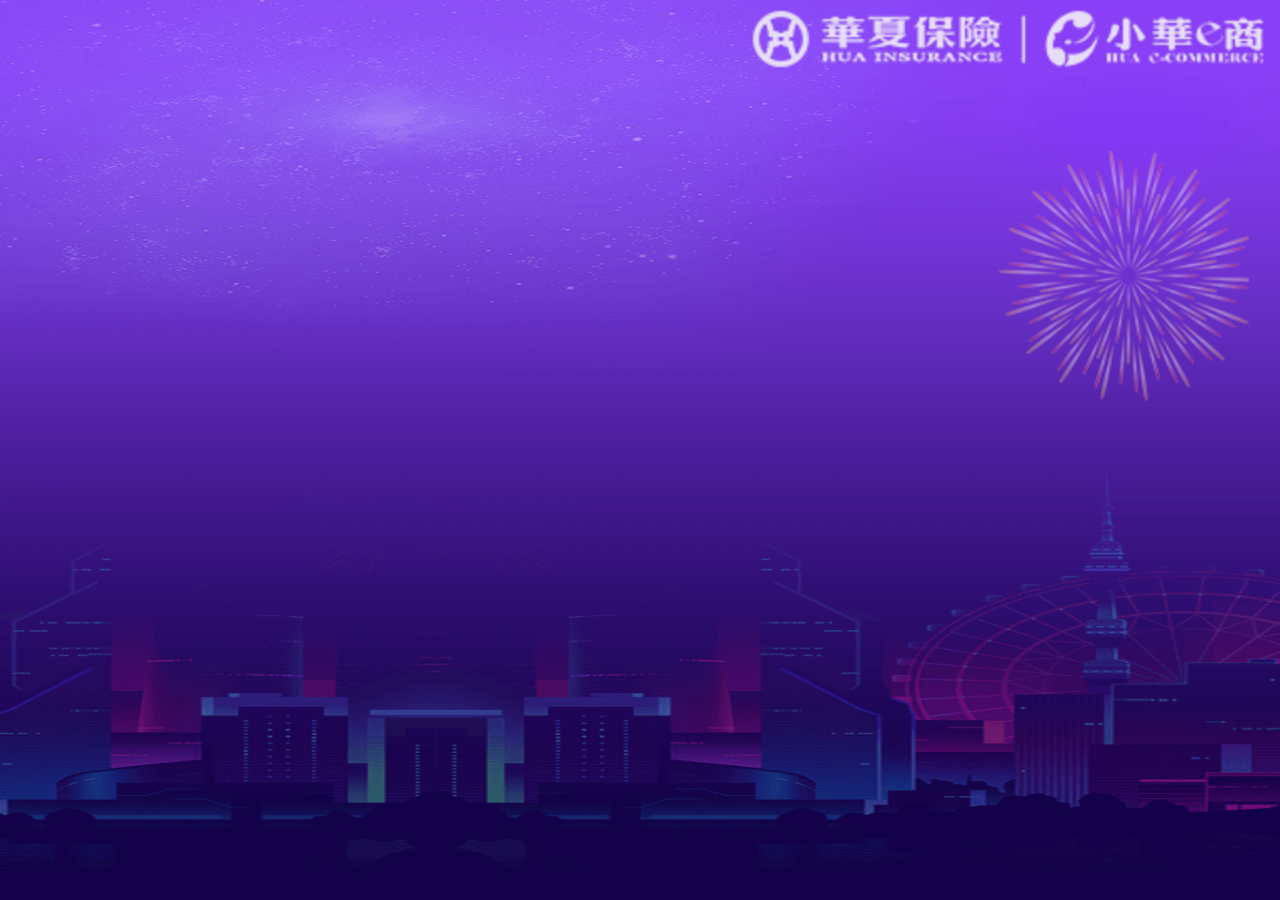
<file: 2.经典案例/女神节/index.html>
<!DOCTYPE html>
<html lang="en">
<head>
    <meta charset="UTF-8">
    <title>女神节</title>
    <meta http-equiv="X-UA-Compatible" content="IE=edge,chrome=1"/>
    <meta name = "viewport" content="width=device-width,initial-scale=1,minimum-scale=1,maximum-scale=1,user-scalable=no"/>
    <meta name="apple-mobile-web-app-capable" content="yes"/>
    <meta name="apple-mobile-web-app-status-bar-style" content="black"/>
    <link rel="stylesheet" href="css/index.css">
</head>
<body>
    <div class="page-1">
        <img class="logo" src="images/b-logo.png" alt="">
        <div class="title">
            <img src="images/b-progress.png">
            <p>载入中，请稍后</p>
        </div>
        <img class="title1" src="images/b-title1.png">
        <div class="ballot">
            <img src="images/b-shake.png">
        </div>
        <img class="bottom1" src="images/b-bottom1.png">
        <div class="fire"></div>
        <div class="qian">
            <img src="images/b-qian.png">
            <p></p>
        </div>
    </div>
    <div class="page-2">
        <img class="result" src="images/b-linzhiling.png">
        <p>女神表示，快送给自己或者你生命中的她一份美丽宝， 像女神般容颜永驻</p>
        <p class="ad">华夏美丽宝献礼魅力女人的乳腺癌专属保障</p>
        <div class="treasure"></div>
        <div class="share"></div>
    </div>
    <div class="mask"></div>
    <div class="light"></div>
    <div class="share-pan">
        <img src="images/b-share.png">
    </div>

    <audio autoplay="false">
        <source src="images/haapy.mp3" type="audio/mpeg">
    </audio>

    <script src="js/jquery.js"></script>
    <script src="js/adapt.js"></script>
    <script src="js/index.js"></script>
</body>
</html>
</file>
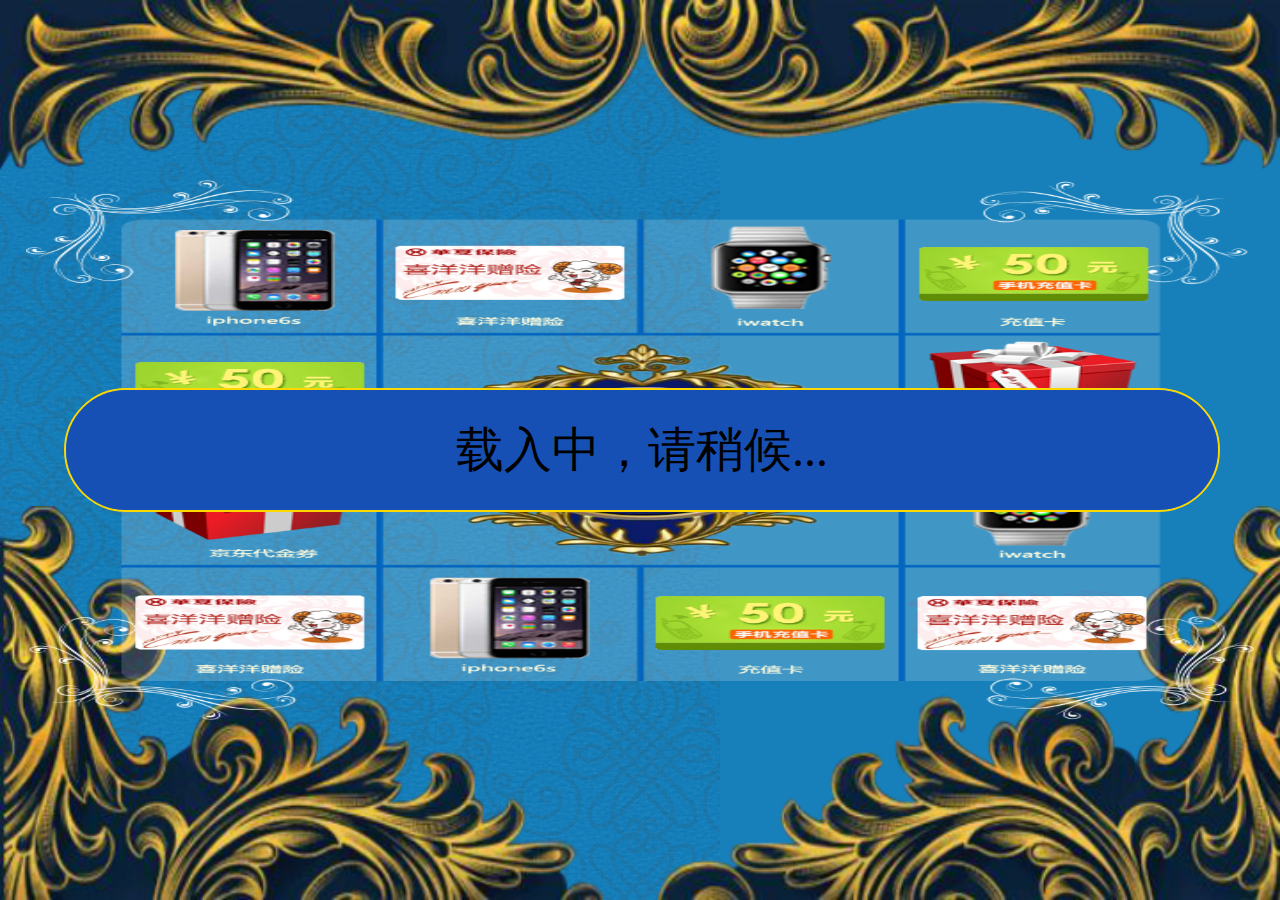
<file: 2.经典案例/抽奖/index.html>
<!DOCTYPE html>
<html lang="en">
<head>
    <meta charset="UTF-8">
    <title>抽奖</title>
    <meta http-equiv="X-UA-Compatible" content="IE=edge,chrome=1"/>
    <meta name = "viewport" content="width=device-width,initial-scale=1,minimum-scale=1,maximum-scale=1,user-scalable=no"/>
    <meta name="apple-mobile-web-app-capable" content="yes"/>
    <meta name="apple-mobile-web-app-status-bar-style" content="black"/>
    <link rel="stylesheet" href="css/index.css">
</head>
<body class="lottery">
    <div class="load">
        <p>载入中，请稍候...</p>
        <div class="progress"></div>
    </div>

    <div class="page">
        <div class="pan">
            <div id="container" class="zpan"></div>
            <!-- 开始提示  -->
            <div class="start-tip">
                <span>開</span><span>始</span>
            </div>
        </div>
    </div>
    <!-- 遮罩 -->
    <div class="mask"></div>
    <div class="result">
        <img src="images/xiaohua.png">
        <h1>尊敬的客户</h1>
        <p> 感谢您对我司活动的支持，您已获取**奖品  如需再次参与请关注我司其他活动。谢谢！</p>
        <figure>
            <img id="result-prize">
            <figcaption>京东代金券</figcaption>
        </figure>
        <i class="close"></i>
    </div>

    <script src="js/jquery.js"></script>
    <script src="js/adapt.js"></script>
    <script src="js/index.js"></script>
</body>
</html>
</file>
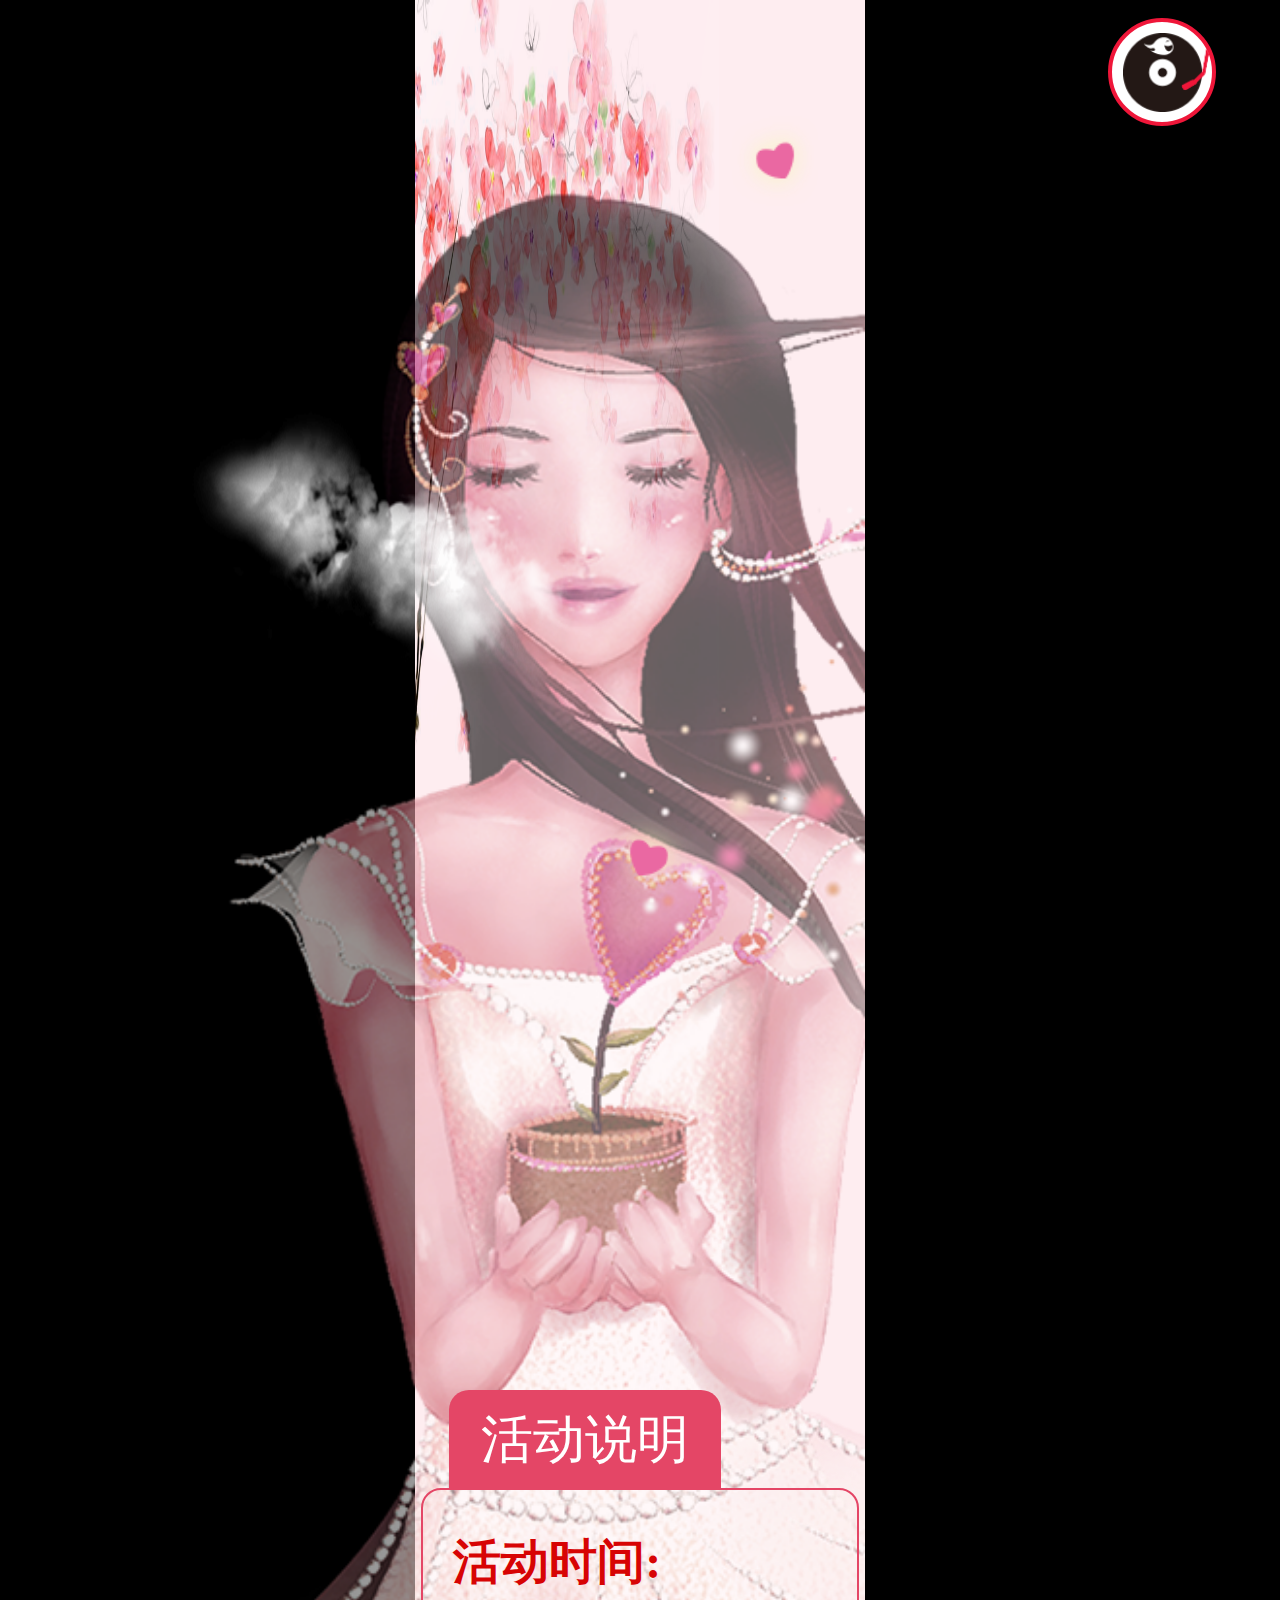
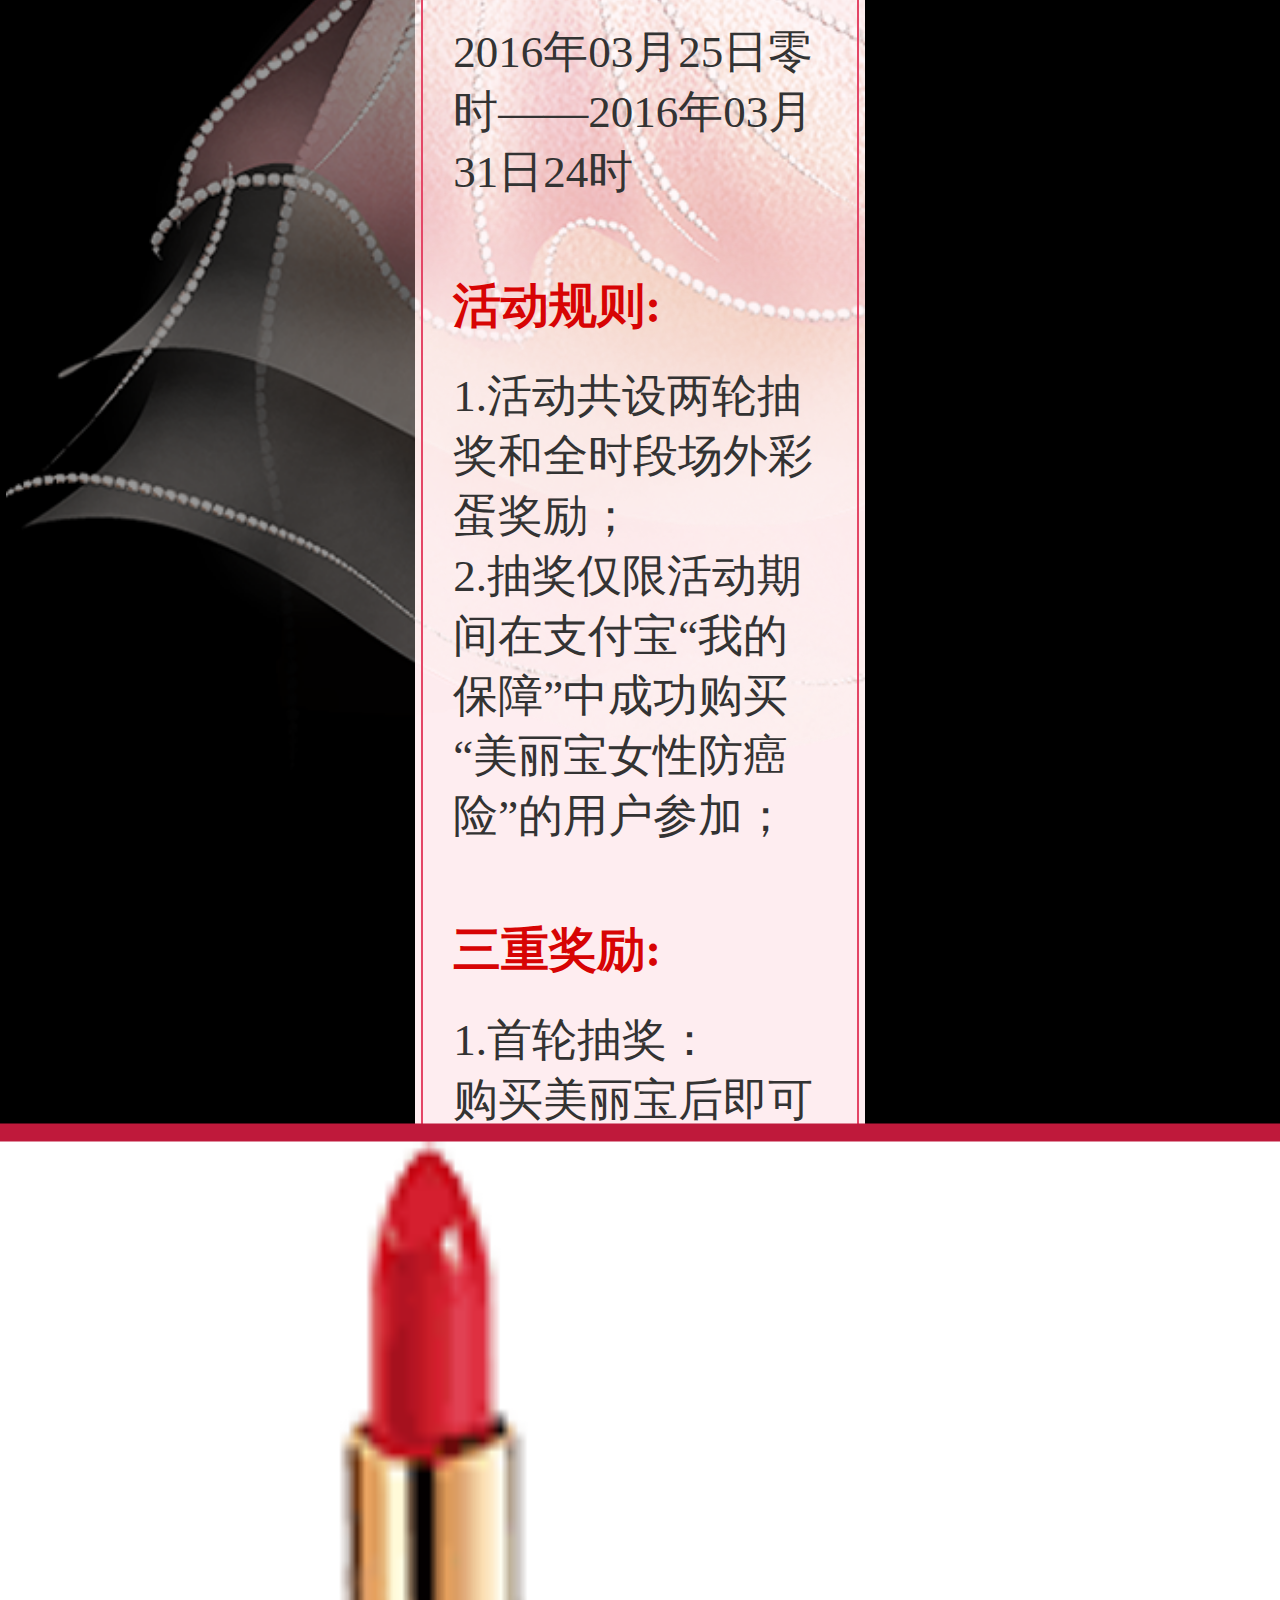
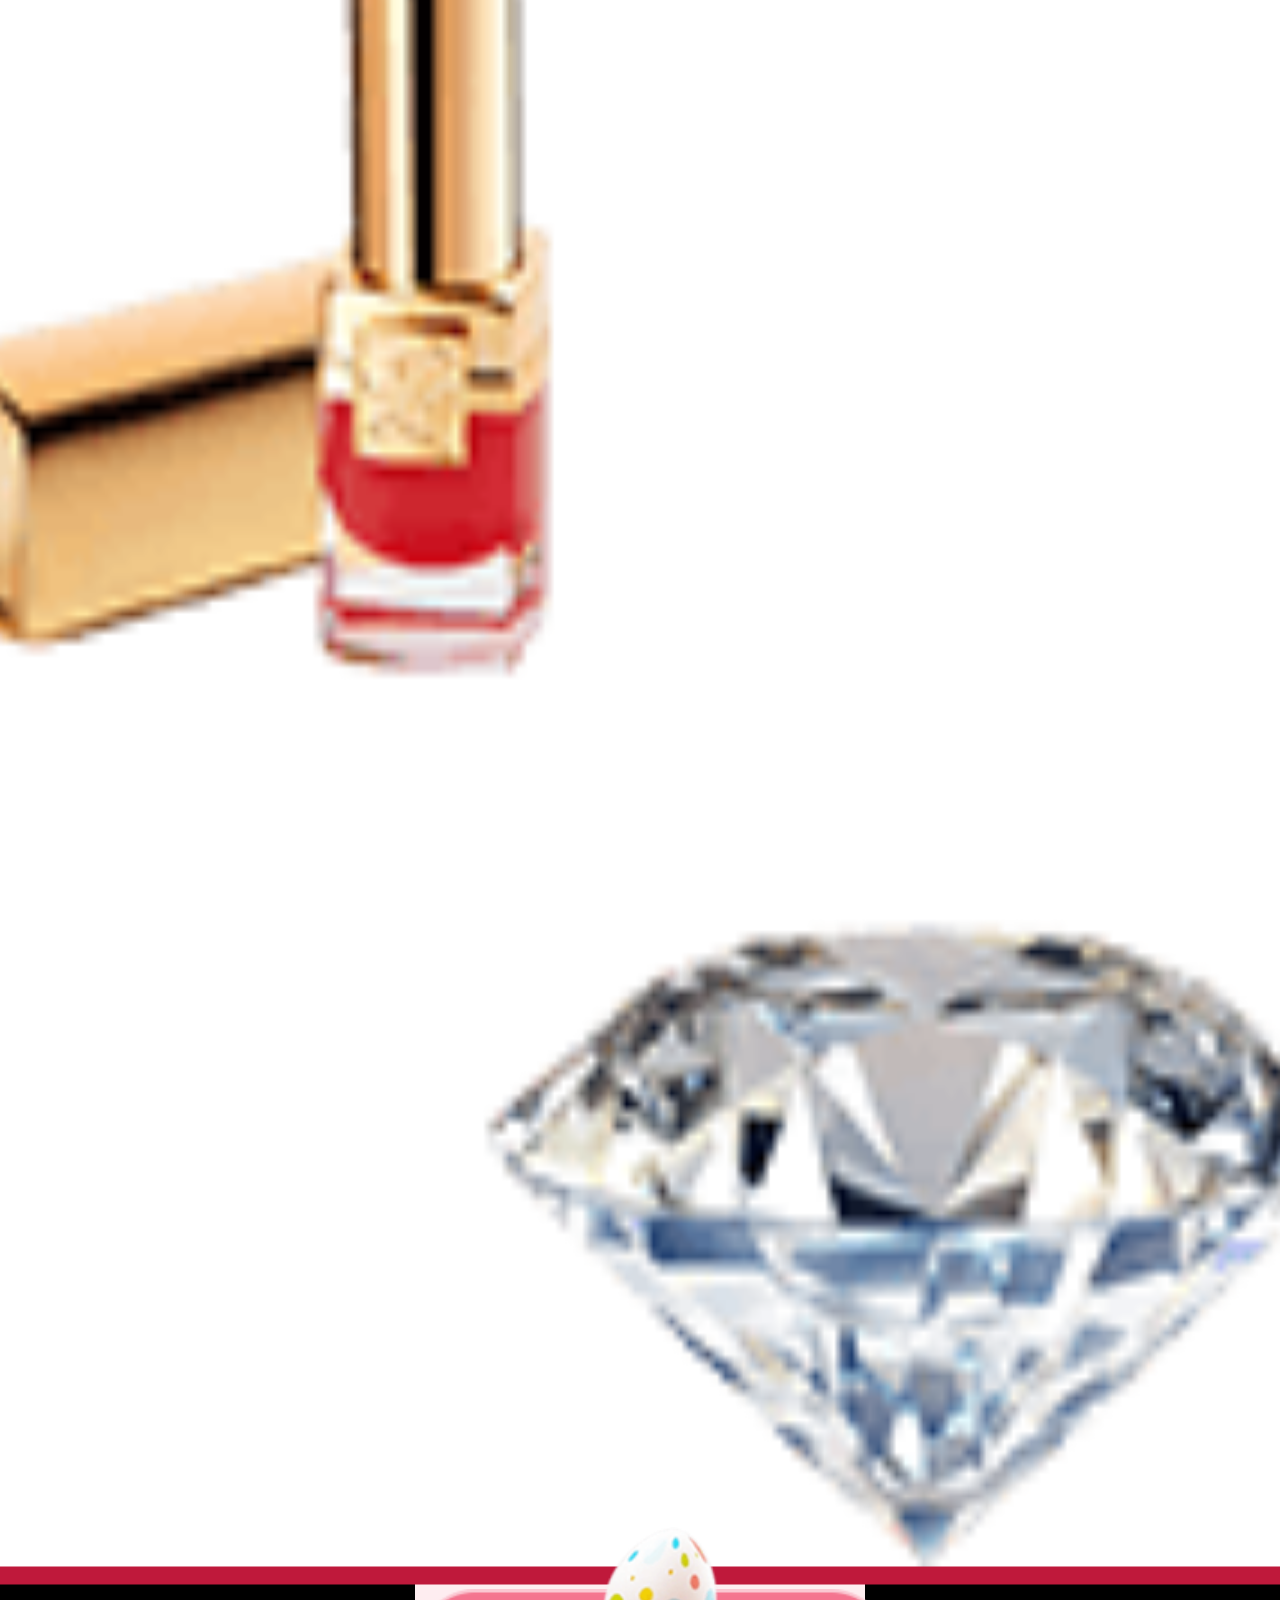
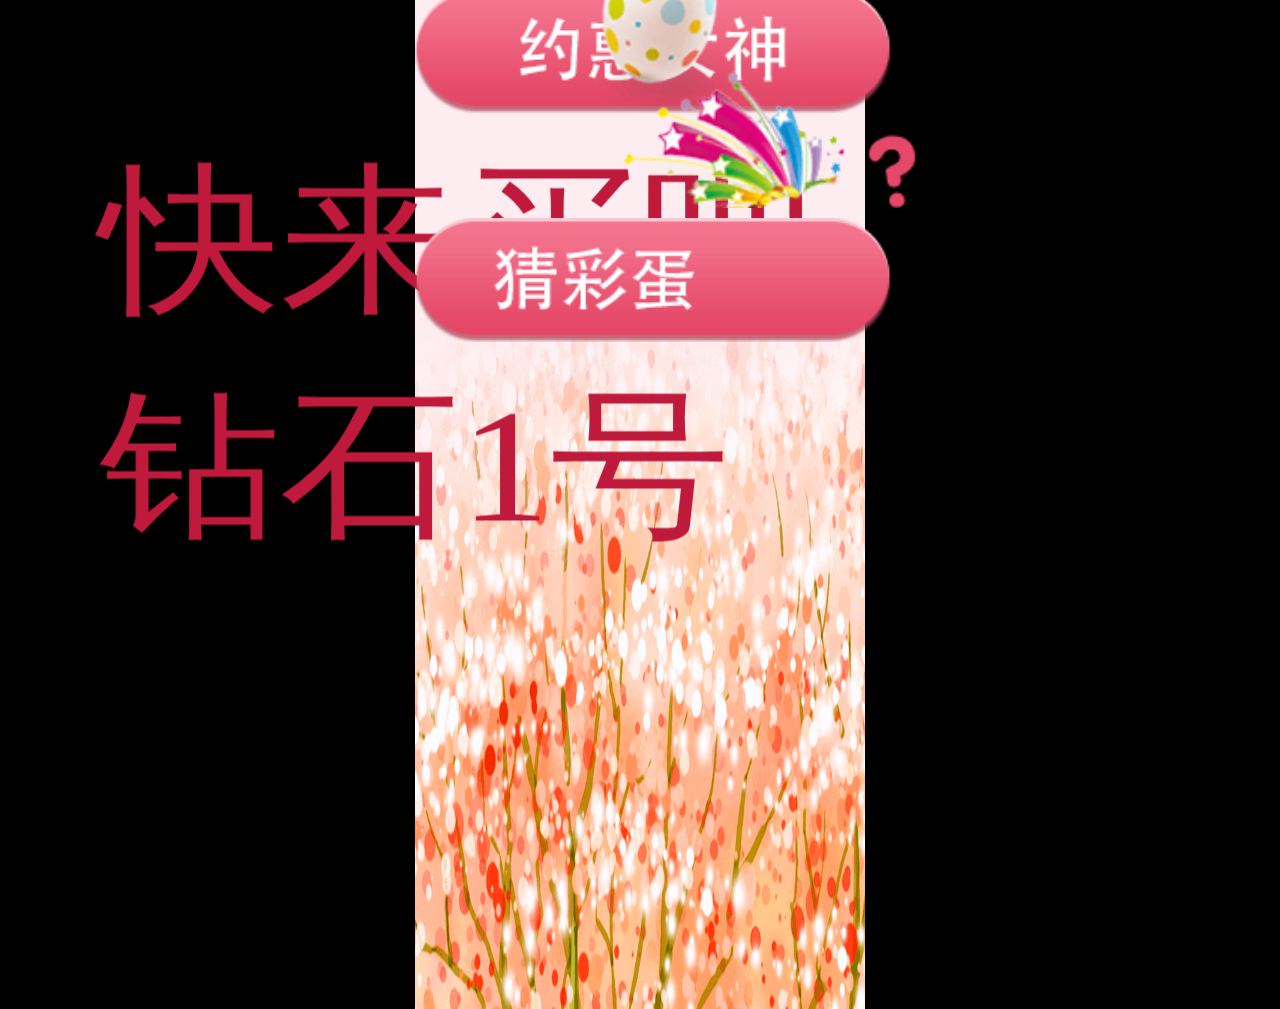
<file: 2.经典案例/美丽有约/index.html>
<!DOCTYPE html>
<html lang="en">
<head>
    <meta charset="UTF-8">
    <title>美丽有约</title>
    <meta http-equiv="X-UA-Compatible" content="IE=edge,chrome=1"/>
    <meta name = "viewport" content="width=device-width,initial-scale=1,minimum-scale=1,maximum-scale=1,user-scalable=no"/>
    <meta name="apple-mobile-web-app-capable" content="yes"/>
    <meta name="apple-mobile-web-app-status-bar-style" content="black"/>
    <link rel="stylesheet" href="css/index.css">
</head>
<body>xx
    <div class="kiss">
        <div class="music">
            <img src="images/music_pointer.png">
            <img class="play" id="music" src="images/music_disc.png">
        </div>

        <img class="wz" src="images/wz.png">
        <img class="girl" src="images/girl.png">
        <img class="title" src="images/title.png">
        <img class="star" src="images/heart1.png">
        <img class="star star2" src="images/heart2.png">
        <img class="cloud" src="images/cloud.png">

        <div class="intro">
            <h1>活动时间:</h1>
            <p>2016年03月25日零时——2016年03月31日24时</p>
            <h1>活动规则:</h1>
            <p>
                1.活动共设两轮抽奖和全时段场外彩蛋奖励；<br>
                2.抽奖仅限活动期间在支付宝“我的保障”中成功购买“美丽宝女性防癌险”的用户参加；
            </p>
            <h1>三重奖励:</h1>
            <p>
                1.首轮抽奖：<br>
                购买美丽宝后即可直接参与;
            </p>
            <div class="contr">
                <p>
                2.第二轮大奖：<br>

                中奖号码根据活动结束次日（2016年4月1日）股市收盘最后一刻上证指数及深证成指计算得出；<br>

                3.彩蛋活动：<br>

                1）关注支付宝“华夏保险”服务窗的华粉们均可参加；<br>

                2）查看“华夏保险”服务窗前三期推出的“美丽有约”活动预告，猜出三期主题文案中隐喻的三位女神名字，在华夏保险服务窗中回复答案并留下联系电话和姓名即可参加活动；<br>

                3）每日取前5名猜中的华粉送出神秘彩蛋；<br>

                4）每日从当天竞猜者中抽取一定比例的华粉送出幸运彩蛋；<br>

                5）每人仅有一次竞猜机会；<br>
                </p>
                <h1>奖券说明:</h1>
                <p>
                1.参加首轮抽奖活动就有机会获得奖券；<br>

                2.首轮抽奖后分享活动可再获一张奖券；<br>

                3.每个奖券号码都随机生成并具备唯一性（中奖号码计算方式见奖券详细说明）；<br>
                </p>
                <h1>奖品设置:</h1>
                <p>
                1.首轮奖品：流量包、话费、欧舒丹护手霜、迪奥香水；<br>

                2.终极大奖：一等奖钻石，二等奖LV包，三等奖雅诗兰黛系列；奖品级别和数量都随参与人数增加而升级！<br>

                3.彩蛋奖励：万圣节神秘彩蛋一颗；<br>

                注：实物奖品将在活动结束后15个工作日内寄出，请正确填写您的收货地址和电话；<br>
                </p>
            </div>

            <button class="more">更多活动说明<i></i></button>
            <div class="tip">活动说明</div>
        </div>

        <div  class="prize">
            <div class="p-t">奖品大变身</div>
            <h1>已参加人数<span>2909</span>人</h1>
            <div class="statistics">
                <div class="col"></div>
            </div>
            <div id="carousel">
                <div id="spinner"></div>
                <img src="images/light.png">
            </div>
        </div>
        <div class="rs">以上图片仅供参考，奖品请以实物为准</div>

        <div class="group-btn">
            <div class="test1"></div>
            <div class="test2"><i></i></div>
        </div>

    </div>
    <audio autoplay="false">
        <source src="audio/happy.mp3" type="audio/mpeg">
    </audio>

    <script src="js/zepto.min.js"></script>
    <script src="js/adapt.js"></script>
    <script src="js/jquery.js"></script>
    <script src="js/index.js"></script>
</body>
</html>
</file>
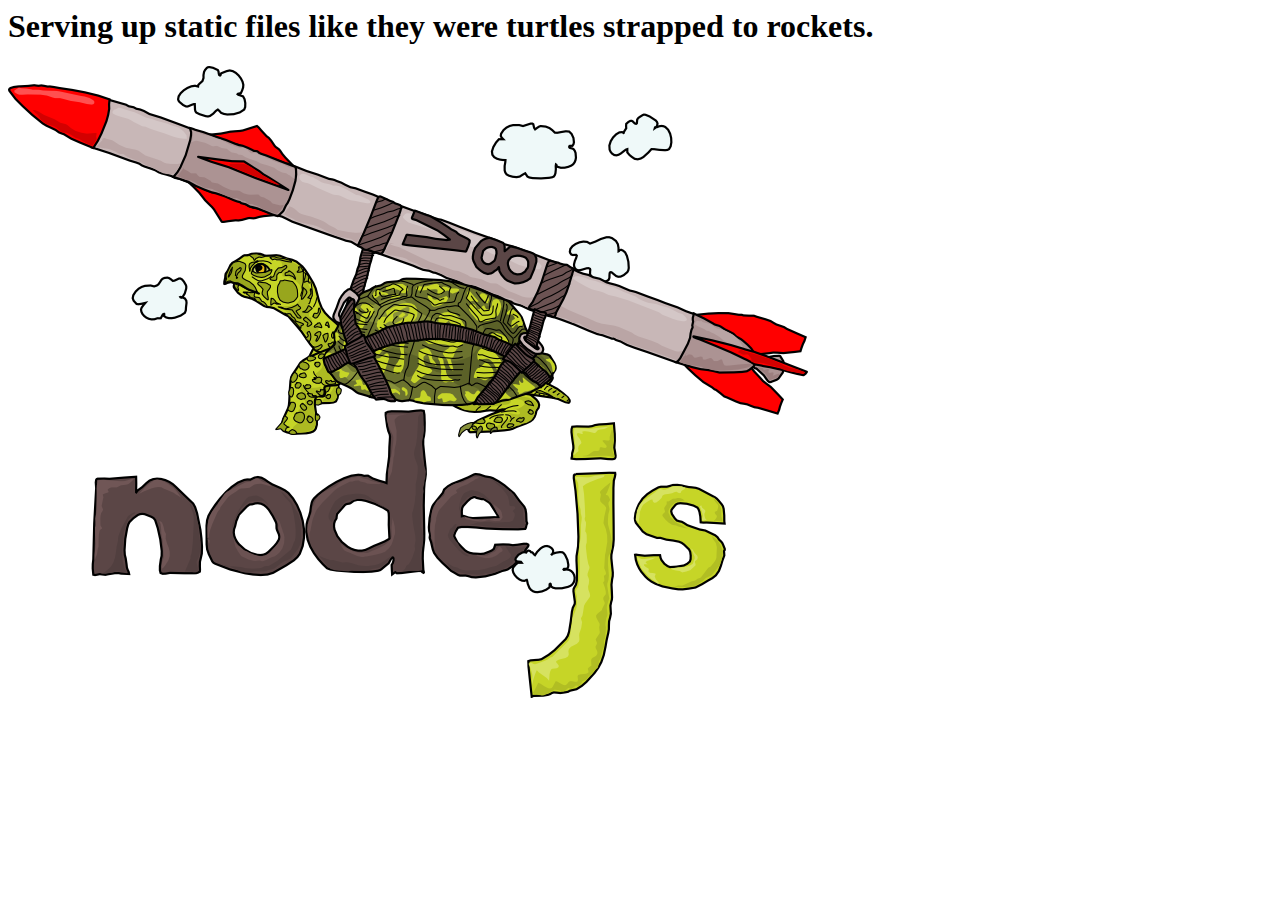
<file: 2.经典案例/boss/node_modules/http-server/public/index.html>
<html>
  <head>
    <title>node.js http server</title>
  </head>
  <body>

    <h1>Serving up static files like they were turtles strapped to rockets.</h1>

    <img src="./img/turtle.png"/>
  </body>
</html>
</file>
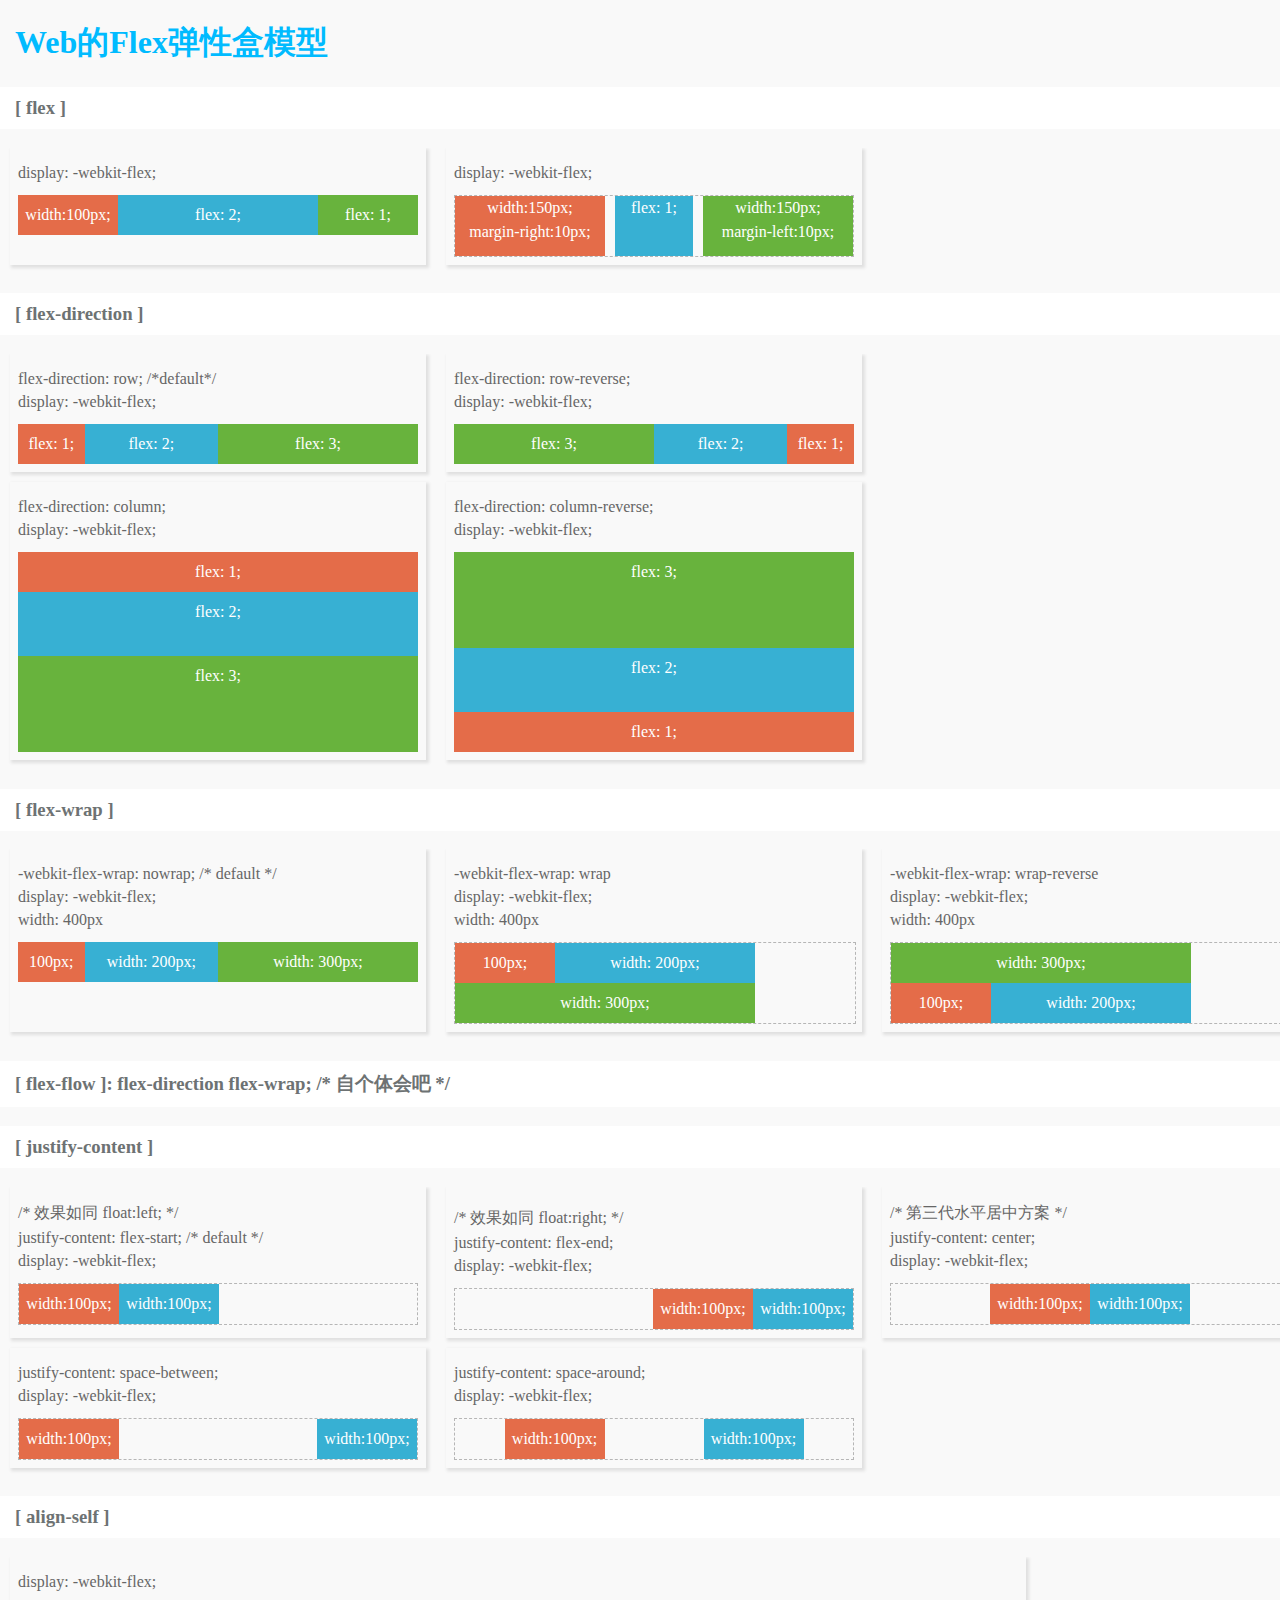
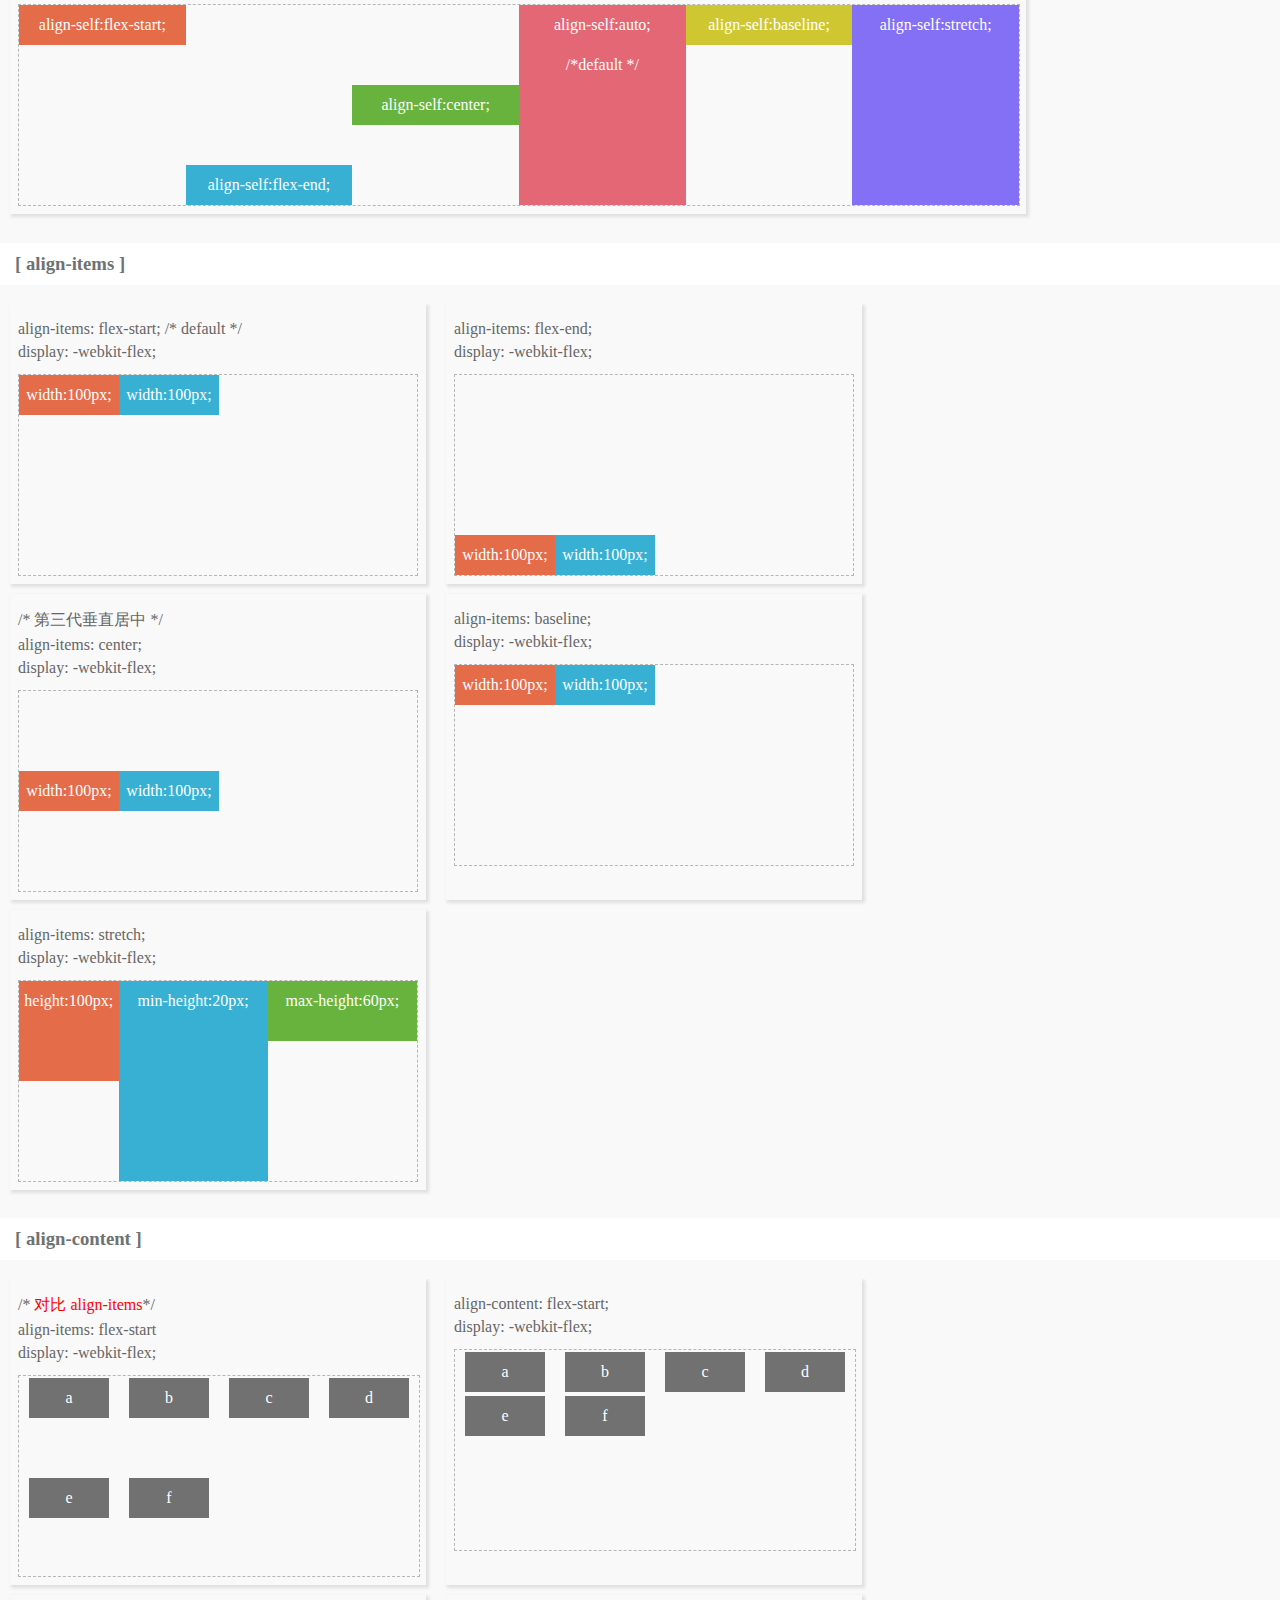
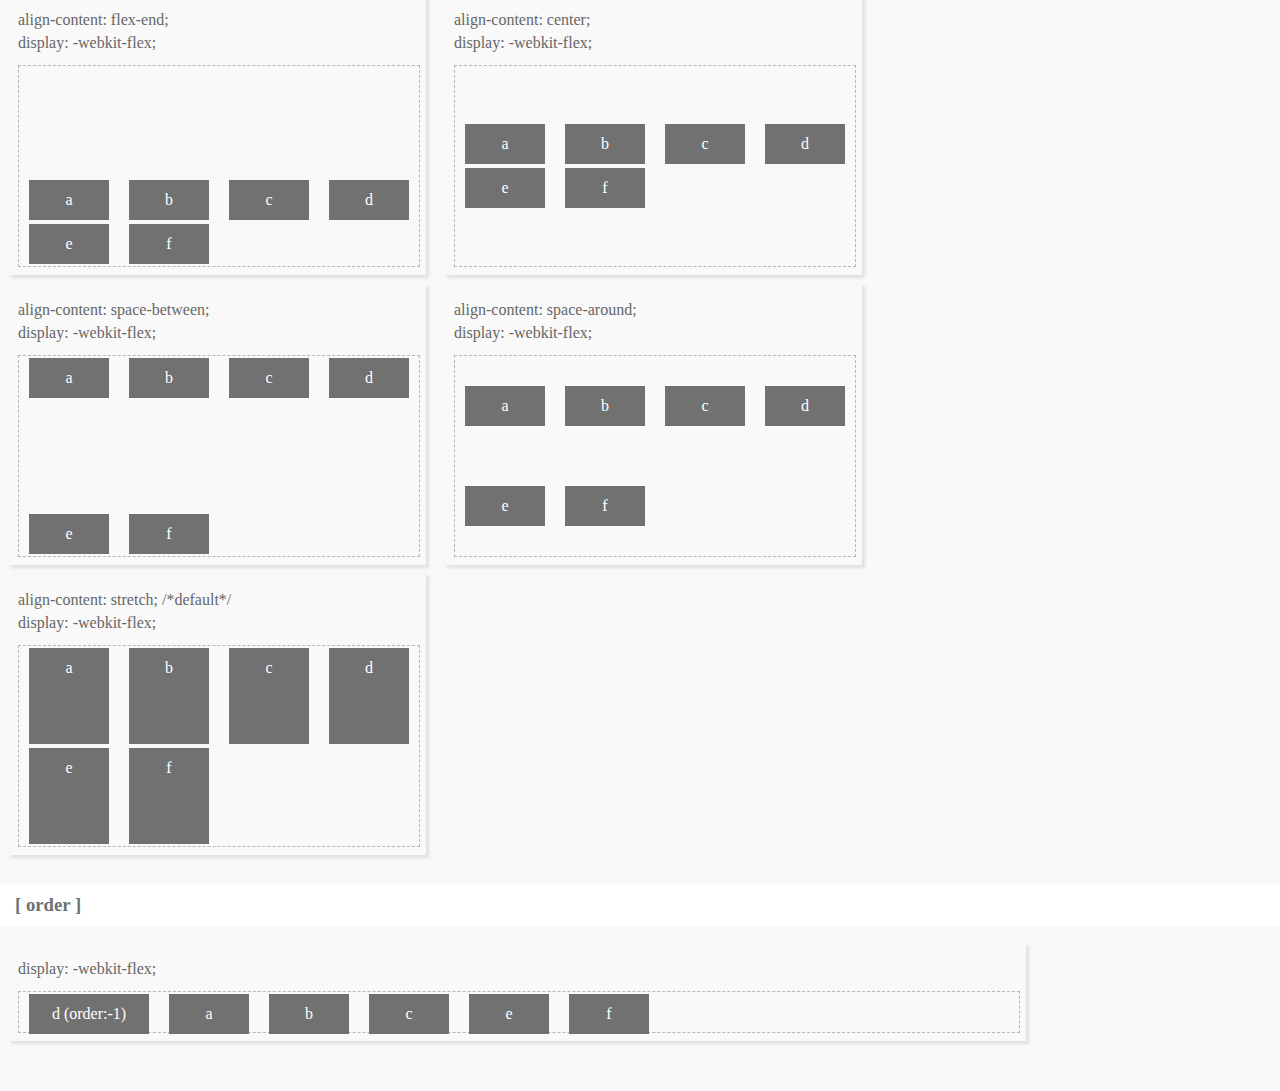
<file: 0.基础积累/弹性盒子.html>
<!doctype html>
<html lang="en">
<head>
<meta charset="UTF-8">
<title>Web的Flex弹性盒模型</title>
<style>
	body{
		font-family: '微软雅黑';
		/*font-family: cursive, '微软雅黑';*/
		padding: 0;
		margin: 20px 0 40px;

		font-size: 16px;
		background-color: #F9F9F9;
	}
	h1{
		color: #0BF;
		text-indent: 15px;
	}
	h3{
		color: #6D7273;
		text-indent: 15px;
		padding: 10px 0;
		background-color: #fff;
	}
	p{
		margin: 0;
		padding: 0;
		color: #666;
		margin-bottom: 5px;
	}

	.boxes{
		padding: 0 10px;
		overflow: hidden;
		display: -webkit-flex;
		flex-wrap: wrap;
		align-content:flex-start
	}
	.box{
		width: 400px;
		padding: 8px;
		margin-right: 20px;
		margin-bottom: 10px;
		display: inline-block;
		box-shadow: 2px 2px 3px 1px #E0E0E0;
	}

	.boxstyle{
		padding: 8px 0;
	}
	.boxborder{
		border: 1px dashed #B6B6B6;
	}
	.demo{
		color: #fff;
		display: -webkit-flex;
		text-align: center;
	}
	.demo .item{
		line-height: 40px;
		background-color: #ddd;
	}
	.demo .item:nth-child(1){
		background-color: #E46C49;
	}
	.demo .item:nth-child(2){
		background-color: #37B0D3;
	}
	.demo .item:nth-child(3){
		background-color: #68B33D;
	}
	.demo .item:nth-child(4){
		background-color: #E46775;
	}
	.demo .item:nth-child(5){
		background-color: #CFC731;
	}
	.demo .item:nth-child(6){
		background-color: #8370F4;
	}

	.demo .item span{
		display: block;
	}

	.demo2 .item{
		height: 60px;
		width: 150px;
		word-wrap: break-word;
		line-height: 1.5;
	}

	.demo-row{
		flex-direction: row;
	}
	.demo-row-reverse{
		flex-direction: row-reverse;
	}
	.demo-column{
		height: 200px;
		flex-direction: column;
	}
	.demo-column-reverse{
		height: 200px;
		flex-direction: column-reverse;
	}

	.demo-nowrap{
		-webkit-flex-wrap: nowrap;
		width: 400px;
	}
	.demo-wrap{
		-webkit-flex-wrap: wrap;
		width: 400px;
	}
	.demo-wrap-reverse{
		-webkit-flex-wrap: wrap-reverse;
		width: 400px;
	}
	.demo-align-content{
		width: 400px;
		flex-wrap: wrap;
		height:200px;
		border: 1px dashed #B6B6B6;
	}
	.demo-align-content .item:nth-child(1), .demo-align-content .item:nth-child(2), .demo-align-content .item:nth-child(3),
	.demo-align-content .item:nth-child(4), .demo-align-content .item:nth-child(5), .demo-align-content .item:nth-child(6){
		background-color: #717171;
		width: 80px;
		margin: 2px 10px;
	}

</style>
</head>
<body>
	<h1>Web的Flex弹性盒模型</h1>
	<section class="content">

		<h3>[ flex ]</h3>
		<div class="boxes">
			<div class="box">
				<div class="boxstyle">
					<p>display: -webkit-flex;</p>
				</div>
				<div class="demo demo1">
					<div class="item" style="width:100px">width:100px;</div>
					<div class="item" style="flex:2">flex: 2;</div>
					<div class="item" style="flex:1">flex: 1;</div>
				</div>
			</div>

			<div class="box">
				<div class="boxstyle">
					<p>display: -webkit-flex; </p>
				</div>
				<div class="demo demo2 boxborder">
					<div class="item" style="margin-right:10px;">
						<span>width:150px;</span> <span>margin-right:10px;</span></div>
					<div class="item" style="flex:1">flex: 1;</div>
					<div class="item" style="margin-left:10px;">
						<span>width:150px;</span> <span>margin-left:10px;</span></div>
				</div>
			</div>
		</div>

		<h3>[ flex-direction ]</h3>
		<div class="boxes" style="width:900px">
			<div class="box">
				<div class="boxstyle">
					<p>flex-direction: row; /*default*/</p>
					<p>display: -webkit-flex;</p>
				</div>
				<div class="demo demo-row">
					<div class="item" style="flex:1">flex: 1;</div>
					<div class="item" style="flex:2">flex: 2;</div>
					<div class="item" style="flex:3">flex: 3;</div>
				</div>
			</div>

			<div class="box">
				<div class="boxstyle">
					<p>flex-direction: row-reverse;</p>
					<p>display: -webkit-flex; </p>
				</div>
				<div class="demo demo-row-reverse">
					<div class="item" style="flex:1">flex: 1;</div>
					<div class="item" style="flex:2">flex: 2;</div>
					<div class="item" style="flex:3">flex: 3;</div>
				</div>
			</div>

			<div class="box">
				<div class="boxstyle">
					<p>flex-direction: column;</p>
					<p>display: -webkit-flex; </p>
				</div>
				<div class="demo demo-column">
					<div class="item" style="flex:1">flex: 1;</div>
					<div class="item" style="flex:2">flex: 2;</div>
					<div class="item" style="flex:3">flex: 3;</div>
				</div>
			</div>

			<div class="box">
				<div class="boxstyle">
					<p>flex-direction: column-reverse;</p>
					<p>display: -webkit-flex; </p>
				</div>
				<div class="demo demo-column-reverse">
					<div class="item" style="flex:1">flex: 1;</div>
					<div class="item" style="flex:2">flex: 2;</div>
					<div class="item" style="flex:3">flex: 3;</div>
				</div>
			</div>
		</div>

		<h3>[ flex-wrap ]</h3>
		<div class="boxes" style="width:1310px">
			<div class="box">
				<div class="boxstyle">
					<p>-webkit-flex-wrap: nowrap; /* default */</p>
					<p>display: -webkit-flex; </p>
					<p>width: 400px</p>
				</div>
				<div class="demo demo-nowrap">
					<div class="item" style="width: 100px">100px;</div>
					<div class="item" style="width: 200px">width: 200px;</div>
					<div class="item" style="width: 300px">width: 300px;</div>
				</div>
			</div>
			<div class="box">
				<div class="boxstyle">
					<p>-webkit-flex-wrap: wrap</p>
					<p>display: -webkit-flex; </p>
					<p>width: 400px</p>
				</div>
				<div class="demo demo-wrap boxborder">
					<div class="item" style="width: 100px">100px;</div>
					<div class="item" style="width: 200px">width: 200px;</div>
					<div class="item" style="width: 300px">width: 300px;</div>
				</div>
			</div>
			<div class="box">
				<div class="boxstyle">
					<p>-webkit-flex-wrap: wrap-reverse</p>
					<p>display: -webkit-flex; </p>
					<p>width: 400px</p>
				</div>
				<div class="demo demo-wrap-reverse boxborder">
					<div class="item" style="width: 100px">100px;</div>
					<div class="item" style="width: 200px">width: 200px;</div>
					<div class="item" style="width: 300px">width: 300px;</div>
				</div>
			</div>	
		</div>

		<h3>[ flex-flow ]: flex-direction flex-wrap; /* 自个体会吧 */</h3>

		<h3>[ justify-content ]</h3>
		<div class="boxes" style="width:1310px;">
			<div class="box">
				<div class="boxstyle">
					<p>/* 效果如同 float:left; */</p>
					<p>justify-content: flex-start; /* default */</p>
					<p>display: -webkit-flex;</p>
				</div>
				<div class="demo boxborder" style="justify-content: flex-start;">
					<div class="item" style="width:100px">width:100px;</div>
					<div class="item" style="width:100px">width:100px;</div>
				</div>
			</div>

			<div class="box">
				<div class="boxstyle">
					<p><p>/* 效果如同 float:right; */</p></p>
					<p>justify-content: flex-end;</p>
					<p>display: -webkit-flex;</p>
				</div>
				<div class="demo demo-justify boxborder"  style="justify-content: flex-end;">
					<div class="item" style="width:100px">width:100px;</div>
					<div class="item" style="width:100px">width:100px;</div>
				</div>
			</div>

			<div class="box">
				<div class="boxstyle">
					<p>/* 第三代水平居中方案 */</p>
					<p>justify-content: center;</p>
					<p>display: -webkit-flex;</p>
				</div>
				<div class="demo demo-justify-end boxborder" style="justify-content: center;">
					<div class="item" style="width:100px">width:100px;</div>
					<div class="item" style="width:100px">width:100px;</div>
				</div>
			</div>

			<div class="box">
				<div class="boxstyle">
					<p>justify-content: space-between; </p>
					<p>display: -webkit-flex;</p>
				</div>
				<div class="demo demo-justify boxborder" style="justify-content: space-between;">
					<div class="item" style="width:100px">width:100px;</div>
					<div class="item" style="width:100px">width:100px;</div>
				</div>
			</div>

			<div class="box">
				<div class="boxstyle">
					<p>justify-content: space-around; </p>
					<p>display: -webkit-flex;</p>
				</div>
				<div class="demo demo-justify-end boxborder" style="justify-content: space-around;">
					<div class="item" style="width:100px">width:100px;</div>
					<div class="item" style="width:100px">width:100px;</div>
				</div>
			</div>
		</div>

		<h3>[ align-self ]</h3>
		<div class="boxes">
			<div class="box" style="width:1000px;">
				<div class="boxstyle">
					<p>display: -webkit-flex;</p>
				</div>
				<div class="demo boxborder" style="width: 1000px; height:200px;">
					<div class="item" style="width:200px; align-self:flex-start;">align-self:flex-start;</div>
					<div class="item" style="width:200px; align-self:flex-end;">align-self:flex-end;</div>
					<div class="item" style="width:200px; align-self:center;">align-self:center;</div>
					<div class="item" style="width:200px; align-self:auto;">
						<span>align-self:auto;</span>
						<span>/*default */</span>
					</div>

					<div class="item" style="width:200px; align-self:baseline;">align-self:baseline;</div>
					<div class="item" style="width:200px; align-self:stretch;">align-self:stretch;</div>
				</div>
			</div>
		</div>

		<h3>[ align-items ]</h3>
		<div class="boxes">
			<div class="box">
				<div class="boxstyle">
					<p>align-items: flex-start; /* default */</p>
					<p>display: -webkit-flex;</p>
				</div>
				<div class="demo boxborder" style="align-items: flex-start;height:200px;">
					<div class="item" style="width:100px">width:100px;</div>
					<div class="item" style="width:100px">width:100px;</div>
				</div>
			</div>

			<div class="box">
				<div class="boxstyle">
					<p>align-items: flex-end; </p>
					<p>display: -webkit-flex;</p>
				</div>
				<div class="demo boxborder" style="align-items: flex-end;height:200px;">
					<div class="item" style="width:100px">width:100px;</div>
					<div class="item" style="width:100px">width:100px;</div>
				</div>
			</div>

			<div class="box">
				<div class="boxstyle">
					<p>/* 第三代垂直居中 */</p>
					<p>align-items: center; </p>
					<p>display: -webkit-flex;</p>
				</div>
				<div class="demo boxborder" style="align-items: center;height:200px;">
					<div class="item" style="width:100px">width:100px;</div>
					<div class="item" style="width:100px">width:100px;</div>
				</div>
			</div>

			<div class="box">
				<div class="boxstyle">
					<p>align-items: baseline; </p>
					<p>display: -webkit-flex;</p>
				</div>
				<div class="demo boxborder" style="align-items: baseline;height:200px;">
					<div class="item" style="width:100px">width:100px;</div>
					<div class="item" style="width:100px">width:100px;</div>
				</div>
			</div>

			<div class="box">
				<div class="boxstyle">
					<p>align-items: stretch; </p>
					<p>display: -webkit-flex;</p>
				</div>
				<div class="demo boxborder" style="align-items: stretch;height:200px;">
					<div class="item" style="width:100px; height:100px;">height:100px;</div>
					<div class="item" style="width:150px; min-height:20px;">min-height:20px;</div>
					<div class="item" style="width:150px; max-height:60px;">max-height:60px;</div>
				</div>
			</div>
		</div>


		<h3>[ align-content ]</h3>
		<div class="boxes">
			<div class="box">
				<div class="boxstyle">
					<p>/* <span style="color:red"> 对比 align-items</span>*/</p>
					<p>align-items: flex-start</p>
					<p>display: -webkit-flex;</p>
				</div>
				<div class="demo demo-align-content" style="align-items: flex-start">
					<div class="item" >a</div>
					<div class="item" >b</div>
					<div class="item" >c</div>
					<div class="item" >d</div>
					<div class="item" >e</div>
					<div class="item" >f</div>

				</div>
			</div>

			<div class="box">
				<div class="boxstyle">
					<p>align-content: flex-start; </p>
					<p>display: -webkit-flex;</p>
				</div>
				<div class="demo demo-align-content" style="align-content: flex-start;">
					<div class="item" >a</div>
					<div class="item" >b</div>
					<div class="item" >c</div>
					<div class="item" >d</div>
					<div class="item" >e</div>
					<div class="item" >f</div>

				</div>
			</div>

			<div class="box">
				<div class="boxstyle">
					<p>align-content: flex-end; </p>
					<p>display: -webkit-flex;</p>
				</div>
				<div class="demo demo-align-content" style="align-content: flex-end;">
					<div class="item" >a</div>
					<div class="item" >b</div>
					<div class="item" >c</div>
					<div class="item" >d</div>
					<div class="item" >e</div>
					<div class="item" >f</div>

				</div>
			</div>
			<div class="box">
				<div class="boxstyle">
					<p>align-content: center; </p>
					<p>display: -webkit-flex;</p>
				</div>
				<div class="demo demo-align-content" style="align-content: center;">
					<div class="item" >a</div>
					<div class="item" >b</div>
					<div class="item" >c</div>
					<div class="item" >d</div>
					<div class="item" >e</div>
					<div class="item" >f</div>

				</div>
			</div>
			<div class="box">
				<div class="boxstyle">
					<p>align-content: space-between; </p>
					<p>display: -webkit-flex;</p>
				</div>
				<div class="demo demo-align-content" style="align-content: space-between;">
					<div class="item" >a</div>
					<div class="item" >b</div>
					<div class="item" >c</div>
					<div class="item" >d</div>
					<div class="item" >e</div>
					<div class="item" >f</div>
				</div>
			</div>
			<div class="box">
				<div class="boxstyle">
					<p>align-content: space-around; </p>
					<p>display: -webkit-flex;</p>
				</div>
				<div class="demo demo-align-content" style="align-content: space-around;">
					<div class="item" >a</div>
					<div class="item" >b</div>
					<div class="item" >c</div>
					<div class="item" >d</div>
					<div class="item" >e</div>
					<div class="item" >f</div>

				</div>
			</div>		

			<div class="box">
				<div class="boxstyle">
					<p>align-content: stretch; /*default*/ </p>
					<p>display: -webkit-flex;</p>
				</div>
				<div class="demo demo-align-content" style="align-content: stretch;">
					<div class="item" >a</div>
					<div class="item" >b</div>
					<div class="item" >c</div>
					<div class="item" >d</div>
					<div class="item" >e</div>
					<div class="item" >f</div>

				</div>
			</div>	
	
		</div>	

		<h3>[ order ]</h3>
		<div class="boxes">
			<div class="box" style="width:1000px;">
				<div class="boxstyle">
					<p>display: -webkit-flex;</p>
				</div>
				<div class="demo demo-align-content" style="width: 1000px;height:40px;">
					<div class="item" >a</div>
					<div class="item" >b</div>
					<div class="item" >c</div>
					<div class="item" style="order:-1; width:120px"> d (order:-1) </div>
					<div class="item" >e</div>
					<div class="item" >f</div>
				</div>
			</div>
		</div>

	</section>
	

</body>
</html>
</file>
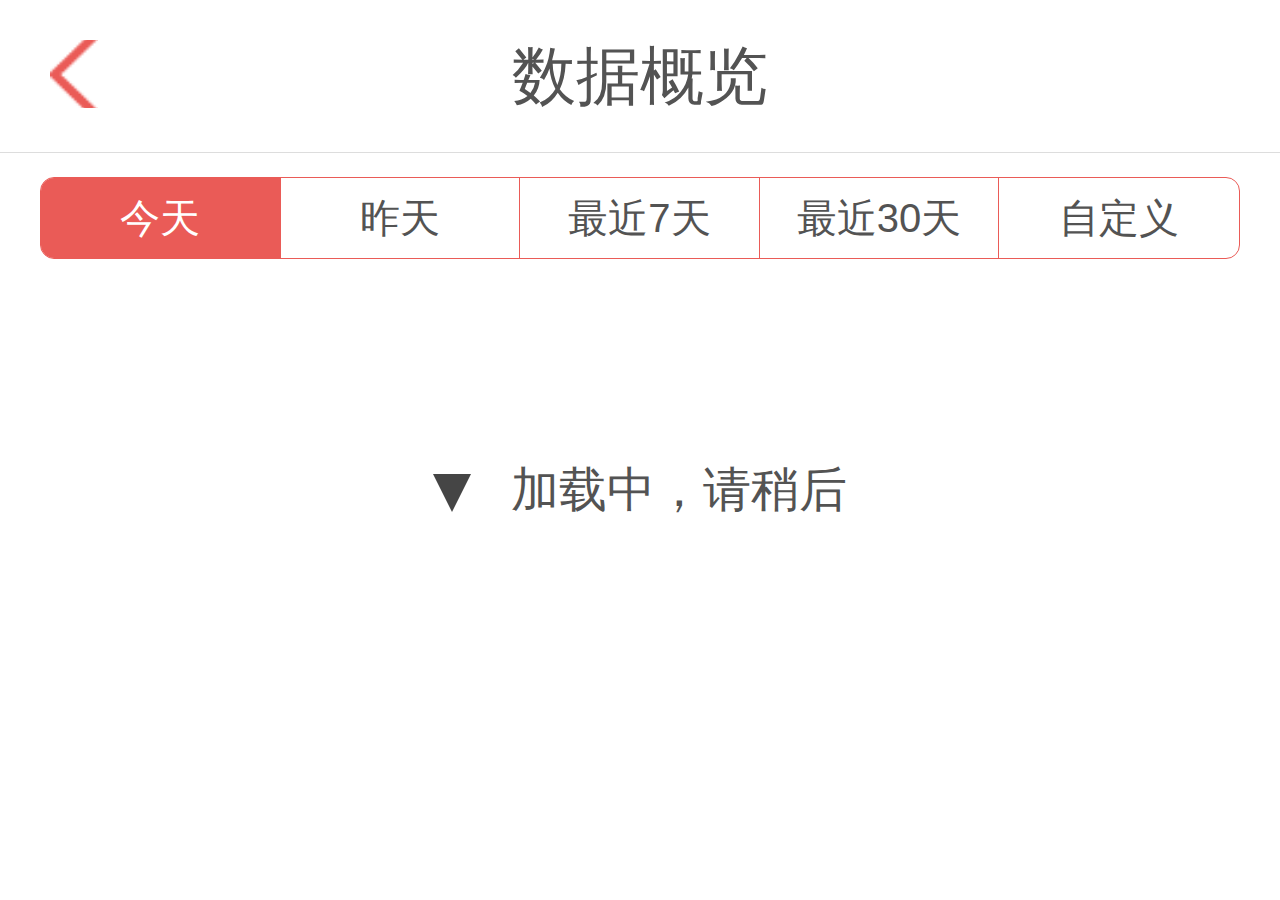
<file: 2.经典案例/boss/overview.html>
<!DOCTYPE html>
<html lang="en">
<head>
    <meta charset="UTF-8">
    <meta http-equiv="X-UA-Compatible" content="IE=edge,chrome=1"/>
    <meta name = "viewport" content="width=device-width,initial-scale=1,minimum-scale=1,maximum-scale=1,user-scalable=no"/>
    <meta name="apple-mobile-web-app-capable" content="yes"/>
    <meta name="apple-mobile-web-app-status-bar-style" content="black"/>
    <meta name="format-detection" content="telephone=no"/>
    <meta name="format-detection" content="email=no"/>
    <title>Document</title>
    <link rel="stylesheet" href="css/jquery.mobile-1.4.5.min.css">
    <link rel="stylesheet" href="css/app.css">
</head>
<body>
    <!--              数据概览                 -->
    <section data-role="page" id="overview" class="overview">
        <div class="page">
            <div data-role="content">
                <div class="header">
                    <a href="back"></a>
                    数据概览
                </div>
                <!-- 选项卡 -->
                <ul class="tab">
                    <li class="cur">今天</li>
                    <li>昨天</li>
                    <li>最近7天</li>
                    <li>最近30天</li>
                    <li>自定义</li>
                </ul>
                <!-- 时间选框 -->
                <div class="timebar">
                    <label>
                        <input type="date" data-role="none">
                        <span>选择开始时间</span>
                    </label>
                    <label>
                        <input type="date" data-role="none">
                        <span>选择结束时间</span>
                    </label>
                    <button data-role="none">确定</button>
                </div>
                <!-- 选项卡内容 -->
                <div class="tap-content data-content">
                    <div id="chart-overview" class="chart"></div>
                    <ul class="data">
                        <li>
                            <h1><span>450</span>元</h1>
                            <h2>销售额</h2>
                        </li>
                        <li>
                            <h1><span>50</span></h1>
                            <h2>订单数</h2>
                        </li>
                        <li>
                            <h1><span>600</span></h1>
                            <h2>关注数</h2>
                        </li>
                        <li>
                            <h1><span>67</span></h1>
                            <h2>绑定客户</h2>
                        </li>
                        <li>
                            <h1><span>500</span></h1>
                            <h2>线下客户</h2>
                        </li>
                    </ul>
                    <div class="title"><span>累计指标</span></div>
                    <ul class="data">
                        <li>
                            <h1><span>450</span>元</h1>
                            <h2>销售额</h2>
                        </li>
                        <li>
                            <h1><span>50</span></h1>
                            <h2>订单数</h2>
                        </li>
                        <li>
                            <h1><span>600</span></h1>
                            <h2>关注数</h2>
                        </li>
                        <li>
                            <h1><span>67</span></h1>
                            <h2>绑定客户</h2>
                        </li>
                        <li>
                            <h1><span>500</span></h1>
                            <h2>线下客户</h2>
                        </li>
                    </ul>
                </div>

                <!-- 加载提示信息 -->
                <div class="loader"><b></b>加载中，请稍后</div>

            </div>
        </div>
    </section>

    <script src="js/jquery-2.2.4.min.js"></script>
    <script src="js/jquery.mobile-1.4.5.min.js"></script>
    <script src="js/echarts.common.min.js"></script>
    <script src="js/app.js"></script>

</body>
</html>
</file>
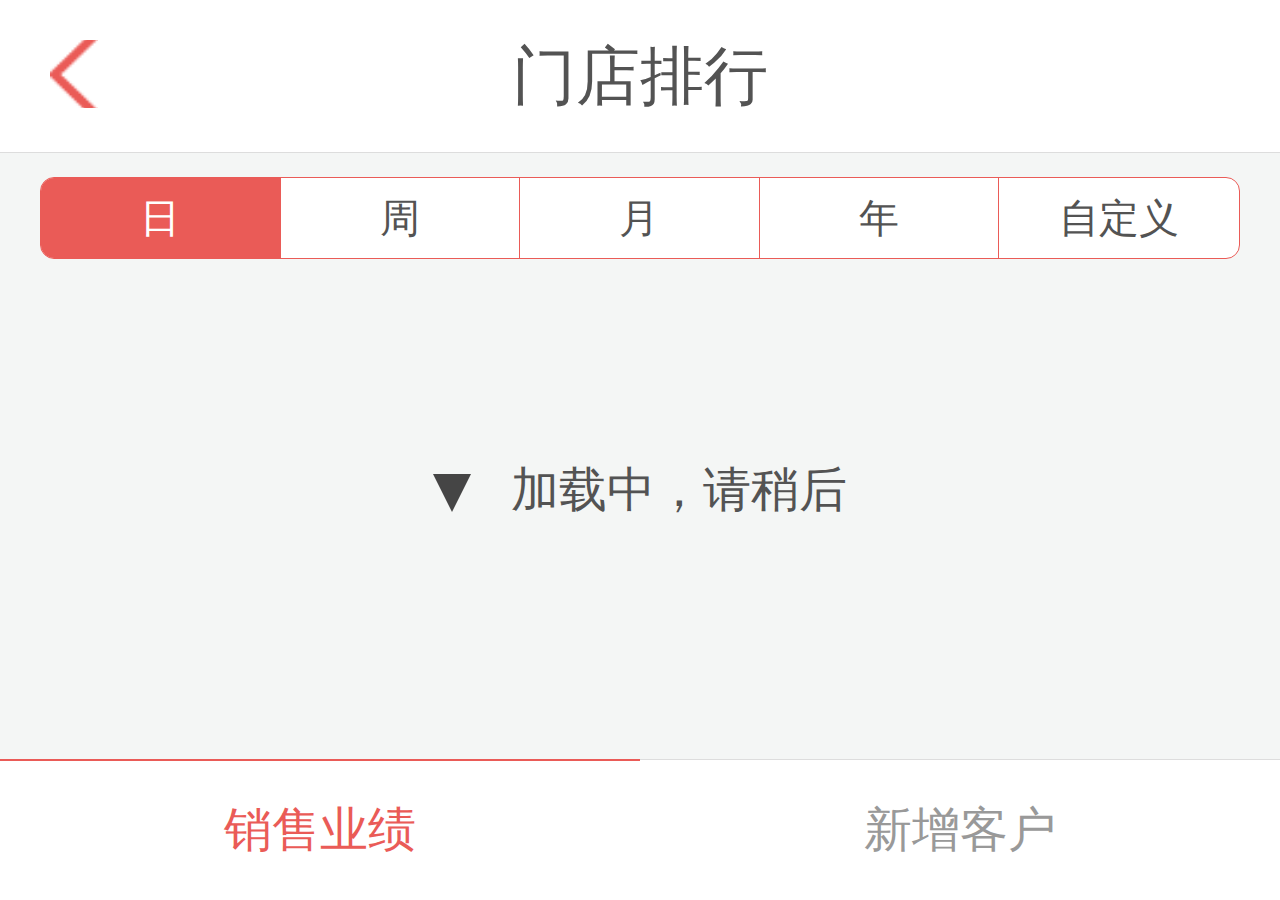
<file: 2.经典案例/boss/shoprank.html>
<!DOCTYPE html>
<html lang="en">
<head>
    <meta charset="UTF-8">
    <meta http-equiv="X-UA-Compatible" content="IE=edge,chrome=1"/>
    <meta name = "viewport" content="width=device-width,initial-scale=1,minimum-scale=1,maximum-scale=1,user-scalable=no"/>
    <meta name="apple-mobile-web-app-capable" content="yes"/>
    <meta name="apple-mobile-web-app-status-bar-style" content="black"/>
    <meta name="format-detection" content="telephone=no"/>
    <meta name="format-detection" content="email=no"/>
    <title>Document</title>
    <link rel="stylesheet" href="css/jquery.mobile-1.4.5.min.css">
    <link rel="stylesheet" href="css/app.css">
</head>
<body>
    <!--              门店排行                 -->
    <section data-role="page" id="shoprank" class="shoprank">
        <div class="page">
            <div data-role="content">
                <div class="header">
                    <a href="back"></a>
                    门店排行
                </div>
                <!-- 选项卡 -->
                <ul class="tab">
                    <li class="cur">日</li>
                    <li>周</li>
                    <li>月</li>
                    <li>年</li>
                    <li>自定义</li>
                </ul>
                <!-- 时间选框 -->
                <div class="timebar">
                    <label>
                        <input type="date" data-role="none">
                        <span>选择开始时间</span>
                    </label>
                    <label>
                        <input type="date" data-role="none">
                        <span>选择结束时间</span>
                    </label>
                    <button data-role="none">确定</button>
                </div>
                <!-- 选项卡内容 -->
                <ul class="rank-list data-content">
                    <li>
                        <figure><img src="images/ytoux.png" alt="" /></figure>
                        <span>国贸店</span>
                        <p><b>2000</b>元</p>
                    </li>
                    <li>
                        <figure><img src="images/ytoux.png" alt="" /></figure>
                        <span>国贸店</span>
                        <p><b>2000</b>元</p>
                    </li>
                    <li>
                        <figure><img src="images/ytoux.png" alt="" /></figure>
                        <span>国贸店</span>
                        <p><b>2000</b>元</p>
                    </li>
                    <li>
                        <figure><img src="images/ytoux.png" alt="" /></figure>
                        <span>国贸店</span>
                        <p><b>2000</b>元</p>
                    </li>
                </ul>

                <!-- 加载提示信息 -->
                <div class="loader"><b></b>加载中，请稍后</div>

                <!-- 底部选项卡 -->
                <ul class="tab-down">
                    <li class="cur">销售业绩</li>
                    <li>新增客户</li>
                </ul>
            </div>
        </div>
    </section>

    <script src="js/jquery-2.2.4.min.js"></script>
    <script src="js/jquery.mobile-1.4.5.min.js"></script>
    <script src="js/echarts.common.min.js"></script>
    <script src="js/app.js"></script>

</body>
</html>
</file>
<file: 2.经典案例/美丽有约/css/index.css>
@charset 'utf-8';*{margin:0;padding:0}body,html{width:100%;height:100%;overflow-x:hidden;background:#000}button{border:none;outline:0}.kiss{position:absolute;top:0;max-width:450px;left:0;right:0;margin:0 auto;background-color:#feedf0;background-image:url(../images/head-flower_01.png),url(../images/index-bg3.png);background-position:left top,left bottom;background-repeat:no-repeat,no-repeat;background-size:67.5% 3.8rem,100% 3.8rem;background-attachment:scroll}.kiss .music{width:.5rem;height:.5rem;border:4px solid #ef1639;position:fixed;top:2%;right:5%;-webkit-border-radius:50%;-moz-border-radius:50%;border-radius:50%;background:#fff;z-index:5}.kiss .music>img:first-of-type{position:absolute;top:24%;right:2.5%;width:28.421%;z-index:1}.kiss .music>img:last-of-type{width:79%;position:absolute;top:0;bottom:0;right:0;left:0;margin:auto;z-index:0}.kiss .music>img.play{-webkit-animation:music_disc 4s linear infinite;-moz-animation:music_disc 4s linear infinite;animation:music_disc 4s linear infinite}.kiss .wz{width:2.35rem;height:3.92rem;margin:2rem 0 0 .46rem;display:block;opacity:0;-webkit-transform:translateX(-1rem);-moz-transform:translateX(-1rem);transform:translateX(-1rem);-webkit-transition:all 1s linear;-moz-transition:all 1s linear;transition:all 1s linear}.kiss .wz.show{opacity:1;-webkit-transform:translateX(0);-moz-transform:translateX(0);transform:translateX(0)}.kiss .girl{position:absolute;display:block;top:.95rem;right:0;height:11rem;opacity:0;-webkit-transition:all 2s linear;-moz-transition:all 2s linear;transition:all 2s linear}.kiss .girl.show{opacity:1}.kiss .title{width:1.16rem;height:3.94rem;position:absolute;display:block;top:1.06rem;right:2.6rem;-webkit-transform:scale(0);-moz-transform:scale(0);transform:scale(0);-webkit-transition:all 1s linear;-moz-transition:all 1s linear;transition:all 1s linear}.kiss .title.show{opacity:1;-webkit-transform:scale(1);-moz-transform:scale(1);transform:scale(1)}.kiss .title.rock{-webkit-animation:rock 2s infinite;-moz-animation:rock 2s infinite;animation:rock 2s infinite}.kiss .star{display:block;width:.45rem;height:.45rem;position:absolute;left:70%;top:2%}.kiss .star2{top:14%;left:42%}.kiss .star.flash{-webkit-animation:flash 5s ease-in-out infinite alternate;-moz-animation:flash 5s ease-in-out infinite alternate;animation:flash 5s ease-in-out infinite alternate}.kiss .cloud{position:absolute;display:block;width:2rem;height:1.5rem;top:7%;left:-50%;-webkit-animation:flow 8s 3s linear infinite;-moz-animation:flow 8s 3s linear infinite;animation:flow 8s 3s linear infinite}.kiss .intro,.kiss .prize{width:83%;border:2px solid #e44666;border-radius:.1rem;font-family:"微软雅黑";position:relative}.kiss .intro{padding:.2rem .15rem 1rem;margin:1.52rem auto}.kiss .intro h1{font-size:.24rem;color:#d70404;margin-top:.36rem}.kiss .intro h1:first-child{margin-top:0}.kiss .intro p{font-size:.225rem;color:#333;margin-top:.14rem}.kiss .intro .contr{display:none}.kiss .intro .more{width:2.58rem;height:.58rem;background:#e44666;border-radius:.3rem;position:absolute;left:0;right:0;bottom:.18rem;margin:0 auto;font-size:.24rem;color:#fff}.kiss .intro .more i{background:url(../images/btn-down.png) no-repeat;background-size:100%;display:inline-block;width:.22rem;height:.14rem;margin-left:.16rem;vertical-align:-.02rem}.kiss .intro .tip{position:absolute;width:1.36rem;height:.5rem;line-height:.5rem;font-size:.26rem;color:#fff;background:#e44666;text-align:center;left:.13rem;top:-.5rem;border-top-left-radius:.1rem;border-top-right-radius:.1rem}.kiss .prize{margin:0 auto;padding:.62rem .15rem .14rem}.kiss .prize .p-t{width:2.75rem;height:.84rem;line-height:.84rem;background:#fff;color:#e44666;font-weight:700;font-size:.44rem;text-align:center;-webkit-box-shadow:0 .07rem 0 #c28995;box-shadow:0 .07rem 0 #c28995;border-radius:.5rem;position:absolute;left:0;right:0;top:-.42rem;margin:0 auto}.kiss .prize h1{font-size:.26rem;color:#333;margin-left:.23rem}.kiss .prize h1 span{font-size:.36rem;color:#e44666;margin:0 .1rem;vertical-align:-.03rem}.kiss .prize .statistics{width:4.86rem;height:.24rem;background:#f25a78;border:1px solid #b3344e;border-radius:.25rem;margin:.12rem;-webkit-box-shadow:0 .05rem .05rem #d1a4ad;box-shadow:0 .05rem .05rem #d1a4ad}.kiss .prize .statistics .col{width:0;height:.24rem;border-radius:.25rem;background:#ffff18;-webkit-transition:all 2s ease-in-out;-moz-transition:all 2s ease-in-out;transition:all 2s ease-in-out}.kiss .prize #carousel{width:90%;height:3.4rem;margin:.6rem auto 0;position:relative;-webkit-perspective:500;perspective:500}.kiss .prize #carousel>img{width:85%;position:absolute;left:0;right:0;top:-.6rem;margin:0 auto;-webkit-transform:rotate(0);-moz-transform:rotate(0);transform:rotate(0);-webkit-animation:light 10s infinite linear;-moz-animation:light 10s infinite linear;animation:light 10s infinite linear;z-index:-1}.kiss .prize #carousel #spinner{width:100%;height:100%;-webkit-transform-style:preserve-3d;transform-style:preserve-3d}.kiss .prize #carousel .item-first{background-color:#fff!important;border:4px solid #bf193b!important;color:#bf193b!important}.kiss .rs{font-size:.16rem;color:#000;text-align:right;padding:.1rem .6rem}.kiss .group-btn{margin-top:.5rem;text-align:center;position:relative;margin-bottom:3rem}.kiss .group-btn>div{display:inline-block;width:2.38rem;height:.72rem;background:url(../images/index-btn.png) no-repeat;background-size:100%}.kiss .group-btn>div:last-child{background-image:url(../images/index-btn2.png)}.kiss .group-btn>div:last-child:after{content:"";display:block;position:absolute;width:1.6rem;height:.85rem;background:url(../images/index-btn-light.png) no-repeat;background-size:100%;margin:-.9rem 0 0 1rem;z-index:1}.kiss .group-btn i{position:absolute;width:.8rem;height:.94rem;background:url(../images/index-btn-egg.png) no-repeat;background-size:100%;right:.58rem;top:-.12rem;z-index:2;-webkit-animation:egg 4s infinite;-moz-animation:egg 4s infinite;animation:egg 4s infinite}@-webkit-keyframes rock{0%{-webkit-transform:rotate(0)}10%{-webkit-transform:rotate(3deg)}20%{-webkit-transform:rotate(-3deg)}30%{-webkit-transform:rotate(2deg)}40%{-webkit-transform:rotate(-2deg)}50%{-webkit-transform:rotate(-1deg)}60%{-webkit-transform:rotate(1deg)}70%{-webkit-transform:rotate(0)}100%{-webkit-transform:rotate(0)}}@keyframes rock{0%{transform:rotate(0)}10%{transform:rotate(3deg)}20%{transform:rotate(-3deg)}30%{transform:rotate(2deg)}40%{transform:rotate(-2deg)}50%{transform:rotate(-1deg)}60%{transform:rotate(1deg)}70%{transform:rotate(0)}100%{transform:rotate(0)}}@-webkit-keyframes flash{0%,100%,50%{opacity:1}25%,75%{opacity:0}}@keyframes flash{0%,100%,50%{opacity:1}25%,75%{opacity:0}}@-webkit-keyframes flow{0%{left:-50%}100%{left:120%}}@keyframes flow{0%{left:-50%}100%{left:120%}}@-webkit-keyframes music_disc{0%{-webkit-transform:rotate(0)}100%{-webkit-transform:rotate(360deg)}}@keyframes music_disc{0%{transform:rotate(0)}100%{transform:rotate(360deg)}}@-webkit-keyframes egg{0%{transform:rotate(0)}10%{transform:rotate(15deg)}20%{transform:rotate(-6deg)}30%{transform:rotate(12deg)}40%{transform:rotate(-6deg)}50%{transform:rotate(-3deg)}60%{transform:rotate(6deg)}70%{transform:rotate(0)}100%{transform:rotate(0)}}@keyframes egg{0%{transform:rotate(0)}10%{transform:rotate(15deg)}20%{transform:rotate(-6deg)}30%{transform:rotate(12deg)}40%{transform:rotate(-6deg)}50%{transform:rotate(-3deg)}60%{transform:rotate(6deg)}70%{transform:rotate(0)}100%{transform:rotate(0)}}@-webkit-keyframes light{0%{transform:rotate(0)}50%{transform:rotate(90deg)}100%{transform:rotateY(0)}}@keyframes light{0%{transform:rotate(0)}50%{transform:rotate(90deg)}100%{transform:rotateY(0)}}
</file>
<file: 2.经典案例/boss/css/app.css>
@charset 'utf-8';@font-face{font-family:yimpact;src:url(DINOT-CondBold.otf),url(DINOT-CondBold.ttf) format("truetype")}html{font-size:3.125vw}.ui-btn,body,button,input,select,textarea{font-family:Arial,Helvetica,sans-serif,"微软雅黑";padding:0;vertical-align:middle}a,botton,input{-webkit-appearance:none;-webkit-tap-highlight-color:rgba(0,0,0,.001)!important;-webkit-tap-highlight-color:transparent!important;outline:0!important;-webkit-outline:none!important}aside,button,div,img{-webkit-user-select:none;-moz-user-select:none;user-select:none}dd,dl,dt,figure,h1,h2,h3,h4,h5,h6,li,p,ul{margin:0;padding:0;list-style:none;font-weight:400}.ui-mobile-viewport a{color:inherit;font-style:normal;text-decoration:none;font-weight:400}.ui-overlay-a,.ui-page-theme-a,.ui-page-theme-a .ui-panel-wrapper{text-shadow:none;color:#222}.ui-content{padding:0}.page{width:100%;height:100%;background-repeat:no-repeat;background-color:#fff;color:#535353}section.ui-page.android{height:100%}section.ui-page.android .page{position:absolute;min-height:100%!important}.mask{position:fixed;width:100%;height:100%;z-index:1001;left:0;top:0;display:none}.maskgray{position:fixed;width:100%;height:100%;z-index:1001;left:0;top:0;background:rgba(0,0,0,.8);-webkit-transition:all .5s;-moz-transition:all .5s;transition:all .5s;-webkit-transform:scale(0);-moz-transform:scale(0);transform:scale(0)}.maskgray.show{-webkit-transform:scale(1);-moz-transform:scale(1);transform:scale(1)}.hint{color:#fff;position:fixed;left:0;top:50%;-webkit-transform:translate(0,-50%);-moz-transform:translate(0,-50%);transform:translate(0,-50%);text-align:center;width:100%;display:none}.hint p{font-size:1.1em;padding:1.8em;background:rgba(0,0,0,.7);-webkit-border-radius:.3em;-moz-border-radius:.3em;border-radius:.3em;display:inline-block;max-width:70%;min-wdith:40%;-webkit-box-sizing:border-box;-moz-box-sizing:border-box;box-sizing:border-box}.first-view{position:fixed;width:100%;height:100%;top:0;left:0;background:#fff url(../images/splash.png) no-repeat center center;background-size:100%;z-index:2}.header{background:#fff;color:#535353;border-bottom:1px solid #ddd;text-align:center;font-size:1.6rem;line-height:3.8rem;font-weight:100}.header a{display:block;position:absolute;width:1.2rem;height:1.7rem;background:url(../images/yleftarrow.png) no-repeat center center;background-size:100%;margin:1rem 0 0 1.25rem}.header h1{text-align:center;font-size:1.6rem;line-height:3.8rem;font-weight:100}.header span{display:block;position:absolute;right:1em;top:.9em;font-size:1.2rem;margin:-.85rem 0 0 1rem;color:#999}.red-btn{background:#dc2a2a;border:none;width:89%;color:#fff;font-size:1.6em;line-height:2em;-webkit-border-radius:.08em;-moz-border-radius:.08em;border-radius:.08em;margin:1.31em 0 .75em}.red-btn.gray{background:#d5d5d5;color:#a6a6a6}.login .ui-content{background-image:-webkit-gradient(linear,0 0,0 33%,from(#f4d4d4),to(#fff));background-image:linear-gradient(to bottom,#f4d4d4,#fff,#fff)}.login .login-logo{padding:4.7em 0 4.15em;text-align:center}.login .login-logo img{width:60%}.login .login-form{text-align:center}.login .login-form input{border:none;border-bottom:1px solid #ddd;width:89%;padding:0;font-size:1.4em;line-height:2;margin-top:1.57em}.login .login-form p{text-align:right;padding-right:5.5%}.login .login-form a,.login .login-form a:hover,.login .login-form a:visited{font-size:1.2em;color:#666}.login .product-intro{text-align:center;position:absolute;width:100%;left:0;bottom:1.2em;font-size:1em}.change,.forget,.phone,.sex{background-color:#f4f6f5}.change .page,.forget .page,.phone .page,.sex .page{background-color:#f4f6f5}.change .red-btn,.forget .red-btn,.phone .red-btn,.sex .red-btn{display:block;margin-left:auto;margin-right:auto}.changeform{background:#fff;border-bottom:1px solid #ddd;border-top:1px solid #ddd;margin-top:1rem;padding-left:1.25rem}.changeform input{border:none;width:100%;line-height:3.9rem;font-size:1.2rem;-webkit-box-sizing:border-box;-moz-box-sizing:border-box;box-sizing:border-box;color:#666}.changeform p.check-code{border-top:1px solid #ddd;border-bottom:1px solid #ddd}.changeform p.check-code input{width:72%}.changeform p.check-code button{width:28%;border:none;background:0 0;font-size:1.2rem;border-left:1px solid #a6a6a6;color:#a6a6a6}.phone .check-code{border-bottom:none!important}.item-list{background:#fff;border-bottom:1px solid #ddd;border-top:1px solid #ddd;margin-top:1rem}.item-list li{font-size:1.2rem;line-height:3.6rem;margin-left:1.25rem;border-bottom:1px solid #ddd;position:relative}.item-list li:last-child{border:none}.item-list li.cur{background:url(../images/ycheck.png) no-repeat 95% center;background-size:1rem}.item-list li span{color:#222}.item-list li a{display:block;width:100%;height:100%;position:absolute;left:0;top:0;background:url(../images/yrightarrows.png) no-repeat 96% center;background-size:.85rem}.item-list li p{position:absolute;right:2.8rem;top:0;color:#999}.item-list li label{overflow:hidden;display:block;width:2rem;height:2.2rem;position:absolute;right:2.8rem;top:.6rem;z-index:2}.item-list li label img{width:100%;height:100%}.item-list li label input{display:none}.home{background-color:#f4f6f5}.home .page{background-color:#f4f6f5}.home .home-title{background:#fff;color:#535353;height:3.5rem;line-height:3.5rem;font-size:1.6rem;font-weight:100;text-align:center}.home .home-title figure{position:absolute;width:2.3rem;height:2.3rem;overflow:hidden;-webkit-border-radius:50%;-moz-border-radius:50%;border-radius:50%;margin:.5rem 0 0 1rem}.home .home-title figure img{width:100%;height:100%}.home .total{background-color:#fff;color:#454545;color:#8d8d8d;padding-top:2.5rem;font-size:1.2rem}.home .total h1{font-weight:100;font-size:1.2rem;padding-left:2rem}.home .total p{padding-left:2rem;font-weight:100;overflow:hidden;margin-bottom:2.5em}.home .total p span{font-family:yimpact;font-size:2.8rem;color:#ea5b57;margin-right:.4rem}.home .total p a{display:inline-block;position:absolute;width:1rem;height:1.4rem;background:url(../images/yrightarrowb.png) no-repeat center center;background-size:100%;margin:1.4rem 0 0 70%}.home ul{border-bottom:1px solid #ddd;border-top:1px solid #ddd;padding:.8rem 0;font-size:0}.home ul li{display:inline-block;font-size:.8rem;width:33.3%;border-right:1px solid #ddd;text-align:center;-webkit-box-sizing:border-box;-moz-box-sizing:border-box;box-sizing:border-box;font-weight:100}.home ul li h2{font-size:1.4rem;font-weight:100;font-family:yimpact;color:#ea5b57;margin-bottom:.7rem}.home ul li h3{font-weight:100}.home ul li:nth-of-type(3n){border-right:none}.home .menu-grid{padding:0;margin:0;background:#fff;font-size:0;border-top:1px solid #ddd;border-bottom:1px solid #ddd;margin-top:1rem}.home .menu-grid li{display:inline-block;width:33.3%;-webkit-box-sizing:border-box;-moz-box-sizing:border-box;box-sizing:border-box;border-bottom:1px solid #ddd;border-right:1px solid #ddd}.home .menu-grid li a{display:block;width:100%;padding:1.8rem 0;text-align:center;font-size:1rem;font-weight:100}.home .menu-grid li a img{width:2.5rem;margin-bottom:.75rem}.self{background-color:#f4f6f5}.self .header{border:none}.self .page{background-color:#f4f6f5}.flat{background:#fff;padding:1.76rem 0 2.2rem;text-align:center}.flat a{display:block;margin:0 auto;overflow:hidden;width:7.35rem;height:7.35rem}.flat a img{width:100%;height:100%}.flat h1{color:#222;font-size:1.4em;margin-top:.6rem}.flat h2{color:#999;font-weight:100;font-size:1rem;line-height:1.6rem}.data{background:#fff;border-top:1px solid #ddd;border-bottom:1px solid #ddd;font-size:0}.data li{display:inline-block;font-size:1rem;width:50%;text-align:center;-webkit-box-sizing:border-box;-moz-box-sizing:border-box;box-sizing:border-box;height:5.2rem;padding-top:.25rem;border-right:1px solid #ddd;border-bottom:1px solid #ddd;margin-bottom:-1px}.data li:nth-type-of(2n+1){border-right:1px solid #ddd}.data li h1{font-size:1rem;font-weight:100;margin-bottom:.3rem}.data li h1 span{font-family:yimpact;font-size:2.2rem;color:#ea5b57}.data li h1 b{font-family:yimpact;font-size:2.2rem;color:#666}.data li h2,.data li h2 b{font-size:1rem;font-weight:100}.text-list{border-bottom:1px solid #ddd}.text-list li{border-bottom:1px solid #ddd;margin-left:1.25rem;padding-right:1.25rem}.text-list li:last-child{border:none}.text-list li h1{color:#222;font-size:1.25rem;padding-top:.76rem}.text-list li p{color:#666;font-size:1rem;padding:.3rem 0 1rem}.setup,.setup .page{background:#f4f6f5}.setup .item-list{margin-top:0 0 2rem}.logout{display:block;width:100%;border:none;border-bottom:1px solid #ddd;border-top:1px solid #ddd;background:#fff;color:#ea5b57;font-size:1.2rem;line-height:2.8rem;margin-top:1rem}.tab{border:1px solid #ea5b57;font-size:0;margin:.6rem 1rem 0;-webkit-border-radius:.35rem;-moz-border-radius:.35rem;border-radius:.35rem;overflow:hidden;background-color:#fff}.tab li{border-right:1px solid #ea5b57;font-size:1rem;display:inline-block;-webkit-box-sizing:border-box;-moz-box-sizing:border-box;box-sizing:border-box;width:20%;text-align:center;font-weight:100;line-height:2em}.tab li:last-child{border:none}.tab li.cur{background:#ea5b57;color:#fff}.data-content.empty,.data-content.load{display:none}.data-content.load+.loader{display:block}.chart{position:relative;height:2rem}.title{background:#f4f6f5;font-size:1rem;line-height:2rem;padding-left:.8rem;font-weight:100}.title span:before{content:"|";font-size:1rem;color:#ea5b57;vertical-align:.08rem;margin-right:.3rem}.timebar{margin:.7rem 1rem 0;border:#ddd solid 1px;border-radius:.35rem;background:#fff;text-align:center;padding:.7em 0;display:none}.timebar label{display:inline-block;font-size:.88rem;vertical-align:middle;position:relative}.timebar input{border:none;border-bottom:1px solid #ddd;background:url(../images/yrightarrows.png) no-repeat right center;background-size:.35rem;color:#454545;font-size:1rem;width:8.5rem;height:1.6rem;line-height:1.4rem;border-radius:0}.timebar span{display:block;position:absolute;font-size:1rem;line-height:1.4rem;top:0;left:10%;opacity:.8}.timebar label:first-child:after{content:"";display:inline-block;height:0;width:1rem;border-bottom:#ddd solid 1px;vertical-align:middle;margin:0 .8rem}.timebar button{border:none;background:0 0;color:#ea5b57;font-size:1.2rem;width:2.5rem;margin:-.3rem 0 0 1.6rem}.loader{font-size:1.2rem;margin-top:5rem;text-align:center;display:none}.loader b{display:inline-block;vertical-align:middle;width:0;height:0;border-left:transparent solid .4em;border-right:transparent solid .4em;border-top:#454545 solid .8em;margin-right:1rem;-webkit-animation:roll 2s linear infinite;-moz-animation:roll 2s linear infinite;animation:roll 2s linear infinite;-webkit-transform-origin:50% 40%;-moz-transform-origin:50% 40%;transform-origin:50% 40%}@-webkit-keyframes roll{0%{-webkit-transform:rotate(0);-moz-transform:rotate(0);transform:rotate(0)}100%{-webkit-transform:rotate(360deg);-moz-transform:rotate(360deg);transform:rotate(360deg)}}@-moz-keyframes roll{0%{-webkit-transform:rotate(0);-moz-transform:rotate(0);transform:rotate(0)}100%{-webkit-transform:rotate(360deg);-moz-transform:rotate(360deg);transform:rotate(360deg)}}@keyframes roll{0%{-webkit-transform:rotate(0);-moz-transform:rotate(0);transform:rotate(0)}100%{-webkit-transform:rotate(360deg);-moz-transform:rotate(360deg);transform:rotate(360deg)}}.guiderank,.guiderank .page,.shoprank,.shoprank .page{background-color:#f4f6f5}.rank-list{background:#fff;border-top:1px solid #ddd;margin:.8rem 0 4.5rem}.rank-list.empty,.rank-list.load{display:none}.rank-list li{border-bottom:1px solid #ddd;counter-increment:subsections}.rank-list li:before{content:counter(subsections,decimal);display:block;position:absolute;color:#999;text-align:center;width:2.4rem;margin:1.5rem 0}.rank-list li figure{display:inline-block;overflow:hidden;width:2.8rem;height:2.8rem;border-radius:.8rem;margin:.88em .88em .88em 2.5em;vertical-align:middle}.rank-list li figure img{width:100%;height:100%}.rank-list li span{color:#999;font-size:1rem}.rank-list li p{position:absolute;margin:-3rem 0 0 26rem;color:#999;font-weight:100}.rank-list li p b{font-family:yimpact;font-size:1.6rem;line-height:1.4rem;color:#ea5b57}.tab-down{font-size:0;position:fixed;width:100%;background-color:#fff;bottom:0;left:0}.tab-down li{width:50%;display:inline-block;font-size:1.2rem;text-align:center;font-weight:100;color:#999;line-height:3.5rem;border-top:1px solid #ddd;position:relative}.tab-down li.cur{color:#ea5b57}.tab-down li.cur:after{content:"";display:block;height:0;width:100%;border-top:2px solid #ea5b57;position:absolute;top:-1px}.panel{position:absolute;width:100%;height:100%;z-index:10;left:0;top:0;overflow:hidden;display:none}.panel .panelmask{position:absolute;width:100%;height:100%;left:0;top:0;background:#000;-webkit-transition:opacity .5s;-moz-transition:opacity .5s;transition:opacity .5s}.panel .board{position:absolute;width:80%;height:100%;right:0;top:0;background:#fff;-webkit-transition:transform .5s;-moz-transition:transform .5s;transition:transform .5s}.panel h1{font-size:1.4rem;font-weight:100;padding:1.2rem 0;text-align:center}.panel h1 span{position:absolute;display:block;font-size:1rem;line-height:2rem;width:4rem;margin:1.2rem 0 0 3rem}.panel input{display:block;box-sizing:border-box;width:88%;margin:0 auto;background:url(../images/ysearch.png) no-repeat 3% center;background-size:1em;padding:0 .5em 0 2em;border:#ddd solid 1px;font-size:1.2em;line-height:2.2em;border-radius:1.5em}.panel.show{display:block;-webkit-transform:translate(0,0);-moz-transform:translate(0,0);transform:translate(0,0)}.panel.show .panelmask{opacity:.2}
</file>
<file: 2.经典案例/女神节/css/index.css>
/*reset*/
html,body,div,span,applet,object,iframe,h1,h2,h3,h4,h5,h6,p,blockquote,pre,a,abbr,acronym,address,big,cite,code,del,dfn,em,img,ins,kbd,q,s,samp,small,strike,strong,sub,sup,tt,var,b,u,i,center,dl,dt,dd,ol,ul,li,fieldset,form,label,legend,table,caption,tbody,tfoot,thead,tr,th,td,article,aside,canvas,details,embed,figure,figcaption,footer,header,hgroup,menu,nav,output,ruby,section,summary,time,mark,audio,video{margin:0;padding:0;border:0;font-size:100%;font:inherit;vertical-align:baseline}article,aside,details,figcaption,figure,footer,header,hgroup,menu,nav,section{display:block}body{line-height:1}ol,ul{list-style:none}blockquote,q{quotes:none}blockquote:before,blockquote:after,q:before,q:after{content:'';content:none}table{border-collapse:collapse;border-spacing:0}

/*抽奖页面*/
html,body{width:100%;height:100%;}
html{overflow-x:hidden;}
.page-1{postion:absolute;z-index:0;width:100%;height:100%;background:url(../images/b-bg.png) no-repeat;background-size:100% 100%;}
.page-1 .logo{width:2.58rem;height:.3rem;position:absolute;top:1%;right:1%;}
.page-1 .title{position:absolute;width:100%;top:20%;left:0;text-align:center;opacity:1;-webkit-transition:all 2.5s 2s;transition:all 2.5s 2s}
.page-1 .title>img{width:30%;border:2px solid #fff;border-radius:50%;margin-bottom:.2rem;}
.page-1 .title>p{font-size:.24rem;color:#fff;}
.page-1 .title.hide{opacity:0;}
.page-1 .title1{position:absolute;width:85%;height:34%;top:1%;left:0;right:0;margin:0 auto;-webkit-transform:translateY(-30%);transform:translateY(-30%);opacity:0;-webkit-transition:all 1s;transition:all 1s;}
.page-1 .title1.show{-webkit-transform:translateY(0);transform:translateY(0);opacity:1;}

.page-1 .ballot{width:55%;height:40%;position:absolute;bottom:1.2rem;left:0;right:0;margin:0 auto;background:url(../images/b-ballot.png) no-repeat;background-size:100% 100%;text-align:center;opacity:0;-webkit-transform:translateX(200%) rotate(-15deg);transform:translateX(200%) rotate(-15deg);}
.page-1 .ballot.show{-webkit-animation:come-in 1s 1 forwards;animation:come-in 1s 1 forwards;}

.page-1 .ballot>img{position:absolute;left:0;right:0;top:0;bottom:0;margin:auto;width:40%;height:30%;-webkit-animation:shake 3s 2s infinite;animation:shake 3s 2s infinite;}
.page-1 .bottom1{position:absolute;width:90%;height:1.7rem;bottom:0;left:0;right:0;margin:0 auto;-webkit-transform:translateY(0);transform:translateY(0);opacity:0;-webkit-transition:all 1s;transition:all 1s;}
.page-1 .bottom1.show{-webkit-transform:translateY(0);transform:translateY(0);opacity:1;}
.page-1 .fire{position:absolute;width:1.56rem;height:1.56rem;top:.6rem;right:0;background:url(../images/b-fire.png) no-repeat;background-size:100% 100%;-webkit-transform:scale(.8);transform:scale(.8);-webkit-animation:fire 3s infinite;animation:fire 3s infinite;}

.mask{z-index:-1;position:absolute;width:100%;height:100%;left:0;top:0;background:rgba(0,0,0,.8);-webkit-transform:scale(0);transform:scale(0);-webkit-transition:all 1s;transition:all 1s;}
.mask.show{z-index:2;-webkit-transform:scale(1);transform:scale(1);}
.mask.show.hide{z-index:-1;-webkit-transform:scale(0);transform:scale(0);}
.light{position:absolute;display:none;z-index:-1;left:0;top:0;width:100%;height:100%;background:url(../images/b-bglight.png) no-repeat;background-size:100% 100%;}
.mask.show+.light{z-index:1;display:block;}
/*抽签*/
.page-1 .ballot.rock{opacity:1;-webkit-transform:translateX(0) rotate(0);transform:translateX(0) rotate(0);-webkit-animation:rock 800ms 1;animation:rock 800ms 1;}
.page-1 .qian{width:30%;height:60%;position:absolute;left:0;right:0;top:0;bottom:0;margin:auto;opacity:0;-webkit-transform:scale(.4);transform:scale(.4);}
.page-1 .qian.pro{z-index:3;-webkit-animation:pro 2s linear 1 forwards;animation:pro 2s linear 1 forwards;}
.page-1 .qian>img{display:block;width:100%;height:100%;}
.page-1 .qian>p{width:32%;position:absolute;top:36%;left:0;right:0;margin:0 auto;font-size:.5rem;font-weight:bold;color:#644900;}
.page-1 .qian:before,.page-1 .qian:after{content:"";display:block;position:absolute;background-repeat:no-repeat;background-size:100% 100%;-webkit-animation:shine 3s ease-in-out infinite;animation:shine 3s ease-in-out infinite;}
.page-1 .qian:before{width:.57rem;height:.93rem;background-image:url(../images/b-light2.png);bottom:6%;left:.1rem}
.page-1 .qian:after{width:.63rem;height:1.48rem;background-image:url(../images/b-light1.png);top:0;right:-.2rem}

/*抽奖结果页*/
.page-2{position:absolute;left:0;top:0;width:100%;background:url(../images/b-bg1.png) no-repeat;background-size:100% 100%;z-index:-1;opacity:0;-webkit-transform:scale(0) rotate(540deg);transform:scale(0) rotate(540deg);-webkit-transition:all 800ms 5s;transition:all 800ms 5s;}
.page-2.show{opacity:1;z-index:10;-webkit-transform:scale(1) rotate(0);transform:scale(1) rotate(0);}
.page-2 .result{display:block;width:100%;height:8rem;}
.page-2>p{padding-left:.46rem;line-height:.33rem;text-align:center;font-size:.24rem;font-family:"微软雅黑";color:#461e00;}
.page-2 .ad{color:#b23b00;margin-top:.28rem;}
.page-2 .treasure{width:58%;height:1rem;background:url(../images/b-btn.png) no-repeat;background-size:100% 100%;margin:.3rem auto .5rem;}
.page-2 .share{width:45%;height:.75rem;background:url(../images/b-btn2.png) no-repeat;background-size:100% 100%;margin:0 auto .4rem;}

/*分享*/
.share-pan{position:absolute;width:100%;height:100%;left:0;top:0;background:rgba(0,0,0,.8);-webkit-transform:scale(0);transform:scale(0);-webkit-transition:all 1.5s;transition:all 1.5s;}
.share-pan.show{z-index:11;-webkit-transform:scale(1);transform:scale(1);}
.share-pan>img{display:block;width:100%;height:25%;margin-top:10%;}

@-webkit-keyframes shine{
    0%{opacity:1;}
    50%{opacity:0;}
    100%{opacity:1;}
}
@keyframes shine{
    0%{opacity:1;}
    50%{opacity:0;}
    100%{opacity:1;}
}

@-webkit-keyframes pro{
    0%{opacity:1;-webkti-transform:translateY(0) scale(.4);transform:translateY(0) scale(.4);}
    60%{opacity:1;-webkti-transform:translateY(-30%) scale(.8);transform:translateY(-30%) scale(.8);}
    100%{opacity:1;-webkti-transform:translateY(0) scale(1);transform:translateY(0) scale(1);}
}
@keyframes pro{
    0%{opacity:1;-webkti-transform:translateY(0) scale(.4);transform:translateY(0) scale(.4);}
    60%{opacity:1;-webkti-transform:translateY(-30%) scale(.8);transform:translateY(-30%) scale(.8);}
    100%{opacity:1;-webkti-transform:translateY(0) scale(1);transform:translateY(0) scale(1);}
}


@-webkit-keyframes rock{
    0%{transform:rotate(-10deg);}
    10%{transform:rotate(10deg);}
    20%{transform:rotate(-8deg);}
    30%{transform:rotate(8deg);}
    40%{transform:rotate(-10deg);}
    50%{transform:rotate(10deg);}
    60%{transform:rotate(-5deg);}
    70%{transform:rotate(5deg);}
    100%{transform:rotate(0);}
}
@keyframes rock{
    0%{transform:rotate(-10deg);}
    10%{transform:rotate(10deg);}
    20%{transform:rotate(-8deg);}
    30%{transform:rotate(8deg);}
    40%{transform:rotate(-10deg);}
    50%{transform:rotate(10deg);}
    60%{transform:rotate(-5deg);}
    70%{transform:rotate(5deg);}
    100%{transform:rotate(0);}
}


@-webkit-keyframes fire{
    0%{opacity:0;-webkit-transform:scale(.8);}
    50%{opacity:1;-webkit-transform:scale(1);}
    100%{opacity:0;-webkit-transform:scale(.8);}
}
@keyframes fire{
    0%{opacity:0;transform:scale(.8);}
    50%{opacity:1;transform:scale(1);}
    100%{opacity:0;transform:scale(.8);}
}
@-webkit-keyframes shake{
    0%{-webkit-transform:rotate(-30deg);}
    10%{-webkit-transform:rotate(30deg);}
    20%{-webkit-transform:rotate(0);}
    30%{-webkit-transform:rotate(-5deg);}
    40%{-webkit-transform:rotate(5deg);}
    50%{-webkit-transform:rotate(0);}
    100%{-webkit-transform:rotate(0);}
}
@keyframes shake{
    0%{transform:rotate(-30deg);}
    10%{transform:rotate(30deg);}
    20%{transform:rotate(0);}
    30%{transform:rotate(-5deg);}
    40%{transform:rotate(5deg);}
    50%{transform:rotate(0);}
    100%{transform:rotate(0);}
}
@-webkit-keyframes come-in{
    0%{opacity:0;-webkit-transform:translateX(200%) rotate(-15deg);transform:translateX(200%) rotate(-15deg);}
    70%{opacity:1;-webkit-transform:translateX(0) rotate(-20deg);transform:translateX(0) rotate(-20deg);}
    100%{opacity:1;-webkit-transform:rotate(0);}
}
@keyframes come-in{
    0%{opacity:0;-webkit-transform:translateX(200%) rotate(-15deg);transform:translateX(200%) rotate(-15deg);}
    70%{opacity:1;-webkit-transform:translateX(0) rotate(-20deg);transform:translateX(0) rotate(-20deg);}
    100%{opacity:1;-webkit-transform:rotate(0);}
}
</file>
<file: 2.经典案例/抽奖/css/index.css>
/*reset*/
html,body,div,span,applet,object,iframe,h1,h2,h3,h4,h5,h6,p,blockquote,pre,a,abbr,acronym,address,big,cite,code,del,dfn,em,img,ins,kbd,q,s,samp,small,strike,strong,sub,sup,tt,var,b,u,i,center,dl,dt,dd,ol,ul,li,fieldset,form,label,legend,table,caption,tbody,tfoot,thead,tr,th,td,article,aside,canvas,details,embed,figure,figcaption,footer,header,hgroup,menu,nav,output,ruby,section,summary,time,mark,audio,video{margin:0;padding:0;border:0;font-size:100%;font:inherit;vertical-align:baseline}article,aside,details,figcaption,figure,footer,header,hgroup,menu,nav,section{display:block}body{line-height:1}ol,ul{list-style:none}blockquote,q{quotes:none}blockquote:before,blockquote:after,q:before,q:after{content:'';content:none}table{border-collapse:collapse;border-spacing:0}

/*抽奖页面*/
html,body{width:100%;height:100%;}
.lottery{position:relative;background:#1780ba url(../images/bg.jpg) no-repeat;}
.page{width:100%;height:100%;overflow:hidden;background-image:url(../images/bgtp.png),url(../images/bgbtm.png);background-position:center top, center bottom;background-repeat:no-repeat,no-repeat;background-size:100% .85rem,100% 1.97rem;background-attachment:scroll;}
.pan{position:absolute;width:96%;height:60%;background:url(../images/pan.png) no-repeat;background-size:100% 100%;left:0;right:0;top:0;bottom:0;margin:auto;}
.pan .zpan{position:absolute;left:0;right:0;top:7.5%;margin:0 auto;width:84.5%;height:85.5%;}
.prz-cur{background:url(../images/border.png) no-repeat;background-size:100%;}
.mask{position:absolute;width:100%;height:100%;top:0;left:0;z-index:-1;background:rgba(0,0,0,.8);-webkit-transition:opacity 500ms;transition:opacity 500ms;opacity:0;}
.mask.show{opacity:1;z-index:20;}
.mask.show.hide{opacity:0;}
.start-tip{font-size:2rem;color:#0a267c;text-align:center;position:absolute;width:100%;left:0;top:34%;margin-top:0;text-shadow:.04rem .06rem 0 #333;font-weight:bold;opacity:0;z-index:-1;}
.start-tip.show{z-index:1; animation:popstart 1000ms linear;-webkit-animation:popstart 1000ms linear;}
.start-tip.show.ok{opacity:1;-webkit-transform:scale(1,1);transform:scale(1,1);}
.result{position:absolute;z-index:21;width:85%;height:4rem;background:#fde9c7;border-radius:.15rem;left:0;right:0;top:0;bottom:0;margin:auto;-webkit-transform:scale(0);transform:scale(0);}
.result>img{position:absolute;width:1.2rem;height:1rem;left:15%;top:1.5%;}
.result h1{font-size:.28rem;color:#563301;text-align:center;margin-top:.56rem;}
.result p{font-size:.24rem;line-height:.3rem;width:85%;margin:.3rem auto .23rem;}
.result figure{text-align:center;width:1.76rem;height:1.8rem;background:url(../images/pz-bg.png) no-repeat;background-size:100% 100%;margin:0 auto;}
.result figure>img{width:1.52rem;height:1.36rem;display:inline-block;}
.result figure>figcaption{font-size:.16rem;color:#563301;font-family:"微软雅黑";}
.result .close{width:.22rem;height:.22rem;position:absolute;top:4%;right:3%;background:url(../images/x.png) no-repeat;background-size:100% 100%;}
.result.show{-webkit-animation:popscale 500ms linear both;animation:popscale 500ms linear both;}
.result.hide{-webkit-animation:popshrink 300ms both;animation:popshrink 300ms both;}

.load{position:absolute;z-index:25;top:0;bottom:0;margin:auto 0;left:5%;width:90%;height:.6rem;line-height:.6rem;background:#4193be;border:2px solid gold;border-radius:.35rem;opacity:1;-webkit-transition:opacity 200ms 500ms;transition:opacity 200ms 500ms;}
.load .progress{height:100%;background:#1750b4;border-radius:.35rem;width:0;}
.load p{position:absolute;width:100%;text-align:center;font-size:.24rem;}
.load.hide{opacity:0;z-index:-1;}

/*1750b4;*/
@-webkit-keyframes popstart{
    0%{opacity:0;-webkit-transform:scale(2,2)}
    15%{opacity:1;-webkit-transform:scale(1.5,1.5)}
    30%{opacity:1;-webkit-transform:scale(1,1)}
    100%{opacity:1;-webkit-transform:scale(1,1)}
}
@keyframes popstart{
    0%{opacity:0;transform:scale(2,2)}
    15%{opacity:1;transform:scale(1.5,1.5)}
    30%{opacity:1;transform:scale(1,1)}
    100%{opacity:1;transform:scale(1,1)}
}

@-webkit-keyframes popscale{
    0%{-webkit-transform:scale(0)}
    50%{-webkit-transform:scale(0)}
    70%{-webkit-transform:scale(1.1)}
    80%{-webkit-transform:scale(0.95)}
    90%{-webkit-transform:scale(1.05)}
    100%{-webkit-transform:scale(1)}
}
@keyframes popscale{
    0%{transform:scale(0)}
    50%{transform:scale(0)}
    70%{transform:scale(1.1)}
    80%{transform:scale(0.95)}
    90%{transform:scale(1.05)}
    100%{transform:scale(1)}
}

@-webkit-keyframes popshrink{
    0%{-webkit-transform:scale(1)}
    100%{-webkit-transform:scale(0)}
}
@keyframes popshrink{
    0%{transform:scale(1)}
    100%{transform:scale(0)}
}
</file>
